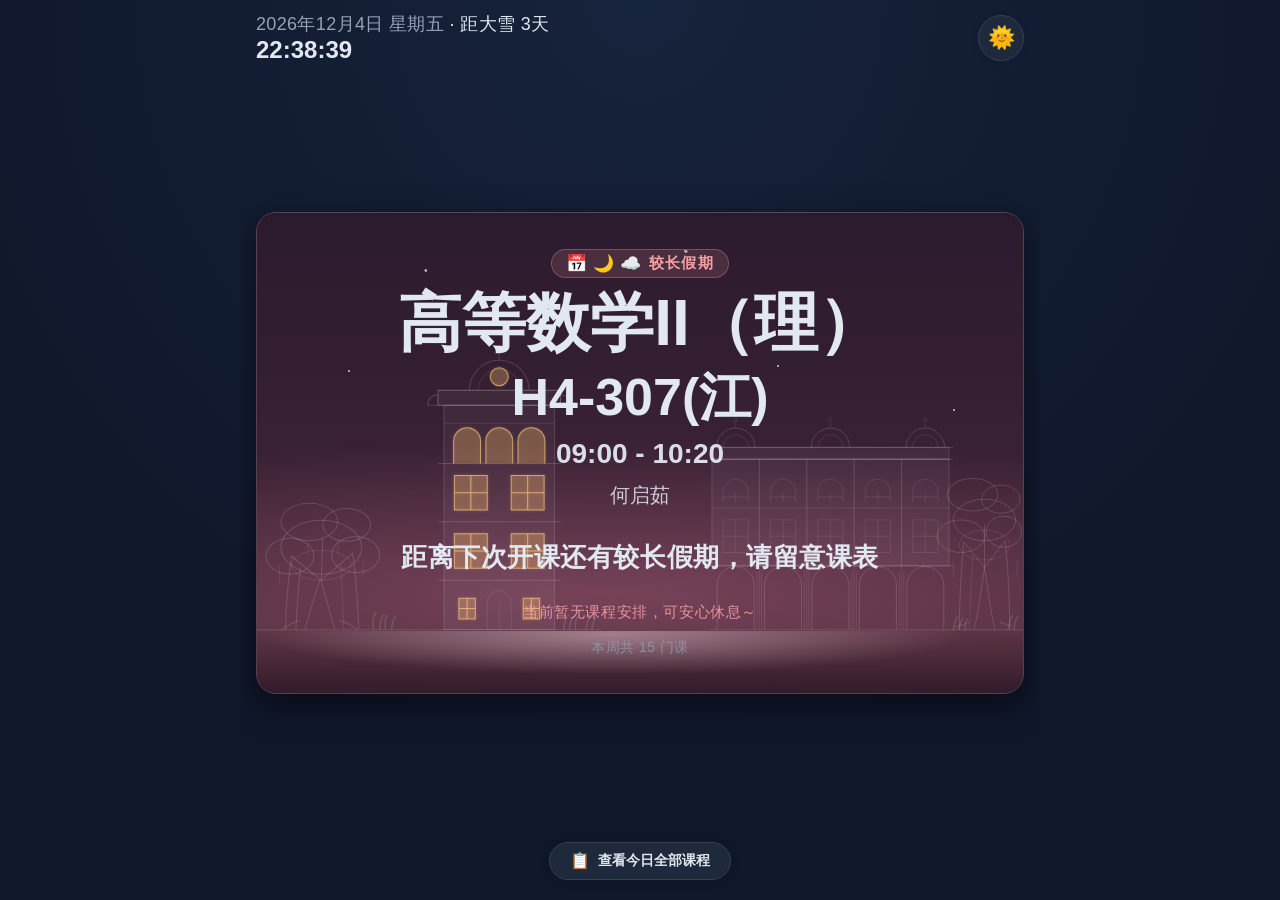
<file: index.html>
<!DOCTYPE html>
<html lang="zh-CN" data-theme="light">
<head>
  <meta charset="UTF-8">
  <meta name="viewport" content="width=device-width, initial-scale=1.0, viewport-fit=cover">
  <meta name="theme-color" content="#f5f7fa">
  <title>课表大屏</title>
  <link rel="stylesheet" href="css/style.css">
</head>
<body>
  <div class="page">
    <!-- 顶部信息栏：日期 + 中文星期 + 实时时钟，右上角主题切换按钮 -->
    <header class="topbar">
      <div class="topbar-info">
        <!-- 日期 + 中文星期，后面接着当日（或最近一个）节假日 / 24 节气文字 -->
        <div class="date-text"><span id="dateText">--</span><span class="festival-text" id="festivalText"></span></div>
        <div class="clock" id="clock">00:00:00</div>
      </div>
      <button class="theme-toggle" id="themeToggle" type="button" aria-label="切换日间/夜间主题">🌙</button>
    </header>

    <!-- 主体：最近一节课卡片 -->
    <main class="stage">
      <section class="course-card" id="courseCard">
        <!-- 底层装饰：抽象校园「教学楼 + 植被」线条插画（纯矢量内联 SVG，不含任何图片或外部资源）。
             只在「待上课」状态显示，压在卡片最底层，定位与配色由 css/style.css 的 .card-deco 控制 -->
        <!-- preserveAspectRatio 用 slice（铺满）而不是 meet（完整装下）：
             窄屏手机上卡片变窄变长，若用 meet 插画会被宽度锁死、缩成很小一条；
             slice 让插画始终按装饰带高度铺满、右下对齐，超出部分裁掉左侧天空 -->
        <svg class="card-deco card-deco-pending" viewBox="0 0 960 270" preserveAspectRatio="xMaxYMax slice" aria-hidden="true" focusable="false">
          <!-- 地平线 与 左侧路面/草坪分界线 -->
          <path class="dc-soft" d="M24 258H944M64 230H372"/>

          <!-- 左：两层矮楼（楼体轮廓 + 挑檐线 + 两排窗格 + 分层竖线） -->
          <rect class="dc-body" x="300" y="168" width="288" height="90"/>
          <path class="dc-line" d="M292 161H596"/>
          <!-- 两排窗格：夜里只留零星几扇亮着的教室，分「较亮 / 微亮 / 关闭」三档
               （挂 dc-lit 的较亮、挂 dc-lit-dim 的微亮、仍用 dc-soft 的整夜关闭；
                白天这三档线型完全一样，看不出区别） -->
          <path class="dc-lit" d="M312 176h30v20h-30z M356 176h30v20h-30z M444 212h30v20h-30z"/>
          <path class="dc-lit-dim" d="M488 212h30v20h-30z"/>
          <path class="dc-soft" d="M400 176h30v20h-30z M444 176h30v20h-30z M488 176h30v20h-30z M532 176h30v20h-30z M312 212h30v20h-30z M356 212h30v20h-30z M400 212h30v20h-30z M532 212h30v20h-30z"/>
          <!-- 开间分隔竖线：是楼体结构线，不点亮 -->
          <path class="dc-soft" d="M572 168V258"/>

          <!-- 右：主楼（左塔楼高、右体块矮的阶梯轮廓 + 三层窗格 + 门厅） -->
          <rect class="dc-body" x="596" y="96" width="104" height="162"/>
          <rect class="dc-body" x="700" y="130" width="168" height="128"/>
          <path class="dc-line" d="M588 88H708M694 123H874"/>
          <!-- 主楼三层窗格（15 扇）同样只留零星几扇亮着，三档零散分布 -->
          <path class="dc-lit" d="M608 108h32v20h-32z M660 188h32v20h-32z M762 180h34v20h-34z"/>
          <path class="dc-lit-dim" d="M712 142h34v20h-34z M812 218h34v20h-34z"/>
          <path class="dc-soft" d="M660 108h32v20h-32z M608 148h32v20h-32z M660 148h32v20h-32z M608 188h32v20h-32z M762 142h34v20h-34z M812 142h34v20h-34z M712 180h34v20h-34z M812 180h34v20h-34z M712 218h34v20h-34z M762 218h34v20h-34z"/>
          <!-- 门厅：内凹的入口两侧竖线 + 门洞 + 门楣小窗 -->
          <path class="dc-line" d="M612 204V258M684 204V258"/>
          <path class="dc-soft" d="M612 204h72v54h-72z M632 222h32v36h-32z M636 210h24v7h-24z"/>

          <!-- 右翼矮楼（单列三扇小窗，夜里只有中间那扇亮着） -->
          <rect class="dc-body" x="868" y="160" width="62" height="98"/>
          <path class="dc-line" d="M862 153H936"/>
          <path class="dc-lit" d="M888 200h22v16h-22z"/>
          <path class="dc-soft" d="M888 170h22v16h-22z M888 228h22v16h-22z"/>

          <!-- 植被：左侧小树（树冠 + 树干）、主楼窗台一丛小绿植、底部一排低矮草丛 -->
          <path class="dc-line" d="M268 258V236"/>
          <circle class="dc-line" cx="268" cy="216" r="20"/>
          <path class="dc-veg" d="M840 258q2-12 7-16M848 258q1-11 6-14M856 258q-1-10 3-13"/>
          <path class="dc-veg" d="M878 258q-2-11 2-14M886 258q0-10 4-12M894 258q-3-9 1-13M902 258q1-10 5-12M910 258q-2-9 2-13M918 258q0-9 3-11"/>
        </svg>
        <!-- 底层装饰：抽象校园「长排教学楼立面」线条插画（纯矢量内联 SVG，不含任何图片或外部资源）。
             只在「上课中」状态显示，压在卡片最底层，配色由 css/style.css 的 .card-deco 一套变量控制。
             尺寸沿用 .card-deco 的 height:38% + width:100%，preserveAspectRatio 用 slice（铺满）：
             卡片越窄两侧被裁掉越多，中间「入口 + 两侧窗带」那一段始终保留 ——
             所以手机上看到的是一条横贯卡片、两端伸出卡外的长楼，而不是缩成小小一条 -->
        <svg class="card-deco card-deco-ongoing" viewBox="0 0 960 190" preserveAspectRatio="xMidYMax slice" aria-hidden="true" focusable="false">
          <!-- 远景：两端各一段更矮的附属楼（只有极淡块面、不描边，压在主楼后面） -->
          <rect class="dc-ghost" x="8" y="110" width="70" height="48"/>
          <rect class="dc-ghost" x="882" y="104" width="70" height="54"/>

          <!-- 地面线 -->
          <path class="dc-soft" d="M18 158H942"/>

          <!-- 主楼三段：左翼 / 中段略高 / 右翼（浅块面 + 轮廓线），楼体高度约占卡片宽度的 14% -->
          <rect class="dc-body" x="68" y="42" width="244" height="116"/>
          <rect class="dc-body" x="312" y="26" width="336" height="132"/>
          <rect class="dc-body" x="648" y="42" width="244" height="116"/>

          <!-- 挑檐线：三段各一条，比楼体略宽出一小截 -->
          <path class="dc-line" d="M60 42H320M304 26H656M640 42H900"/>

          <!-- 两端翼楼外端的坡屋面 -->
          <path class="dc-line" d="M68 42L86 26H162L180 42M780 42L798 26H874L892 42"/>

          <!-- 左翼窗格：4 层 × 5 扇。夜里只留零星几扇亮着，分「较亮 / 微亮 / 关闭」三档 -->
          <path class="dc-lit" d="M128 76h30v22h-30z M174 76h30v22h-30z M82 128h30v22h-30z"/>
          <path class="dc-lit-dim" d="M220 50h30v22h-30z M220 76h30v22h-30z M266 102h30v22h-30z"/>
          <path class="dc-soft" d="M82 50h30v22h-30z M128 50h30v22h-30z M174 50h30v22h-30z M266 50h30v22h-30z M82 76h30v22h-30z M266 76h30v22h-30z M82 102h30v22h-30z M128 102h30v22h-30z M174 102h30v22h-30z M220 102h30v22h-30z M128 128h30v22h-30z M174 128h30v22h-30z M220 128h30v22h-30z M266 128h30v22h-30z"/>

          <!-- 右翼窗格：4 层 × 5 扇（与左翼镜像，同样只留零星几扇亮着） -->
          <path class="dc-lit" d="M754 50h30v22h-30z M708 102h30v22h-30z M800 128h30v22h-30z"/>
          <path class="dc-lit-dim" d="M846 76h30v22h-30z M662 102h30v22h-30z M754 128h30v22h-30z"/>
          <path class="dc-soft" d="M662 50h30v22h-30z M708 50h30v22h-30z M800 50h30v22h-30z M846 50h30v22h-30z M662 76h30v22h-30z M708 76h30v22h-30z M754 76h30v22h-30z M800 76h30v22h-30z M754 102h30v22h-30z M800 102h30v22h-30z M846 102h30v22h-30z M662 128h30v22h-30z M708 128h30v22h-30z M846 128h30v22h-30z"/>

          <!-- 中段窗格：入口两侧各一条宽窗带，4 层 × 2 扇（同样只留零星几扇亮着） -->
          <path class="dc-lit" d="M322 94h40v26h-40z M540 34h40v26h-40z M598 64h40v26h-40z"/>
          <path class="dc-lit-dim" d="M380 124h40v26h-40z M540 94h40v26h-40z"/>
          <path class="dc-soft" d="M322 34h40v26h-40z M380 34h40v26h-40z M322 64h40v26h-40z M380 64h40v26h-40z M540 64h40v26h-40z M598 34h40v26h-40z M380 94h40v26h-40z M598 94h40v26h-40z M322 124h40v26h-40z M540 124h40v26h-40z M598 124h40v26h-40z"/>

          <!-- 入口门厅：挑出的雨棚 + 两侧立柱 + 玻璃门（含竖梃）+ 门前台阶 -->
          <path class="dc-line" d="M424 96H536M428 106H532M440 106V158M520 106V158"/>
          <path class="dc-soft" d="M452 112h56v46h-56z M466 112V158M480 112V158M494 112V158 M444 152H516"/>

          <!-- 植被：左侧细树（树干 + 树冠）、右侧小灌木、底部一整排草丛 -->
          <path class="dc-line" d="M44 158V124"/>
          <ellipse class="dc-line" cx="44" cy="104" rx="13" ry="24"/>
          <path class="dc-veg" d="M916 158q-2-14 3-19M922 158q1-13 6-17M910 158q-3-12 0-17"/>
          <path class="dc-veg" d="M24 158q2-16 7-21M32 158q1-15 6-19M40 158q-1-14 3-18 M100 158q2-16 7-21M108 158q1-15 6-19M116 158q-1-14 3-18 M176 158q2-16 7-21M184 158q1-15 6-19M192 158q-1-14 3-18 M252 158q2-16 7-21M260 158q1-15 6-19M268 158q-1-14 3-18 M328 158q2-16 7-21M336 158q1-15 6-19M344 158q-1-14 3-18 M404 158q2-16 7-21M412 158q1-15 6-19M420 158q-1-14 3-18 M480 158q2-16 7-21M488 158q1-15 6-19M496 158q-1-14 3-18 M556 158q2-16 7-21M564 158q1-15 6-19M572 158q-1-14 3-18 M632 158q2-16 7-21M640 158q1-15 6-19M648 158q-1-14 3-18 M708 158q2-16 7-21M716 158q1-15 6-19M724 158q-1-14 3-18 M784 158q2-16 7-21M792 158q1-15 6-19M800 158q-1-14 3-18 M860 158q2-16 7-21M868 158q1-15 6-19M876 158q-1-14 3-18 M924 158q2-16 7-21M932 158q1-15 6-19M940 158q-1-14 3-18"/>
        </svg>
        <!-- 底层装饰：开平碉楼 + 岭南榕树的侨乡水岸剪影（纯矢量内联 SVG，不含任何图片或外部资源）。
             只在「较长假期」状态显示，压在卡片最底层；宽度按卡片宽度取比例、高度由 CSS 的
             aspect-ratio 锁死成 viewBox 比例，所以手机 / 电脑都是等比缩放、绝不变形。
             底边停在水面饰带的上沿，碉楼与榕树正好立在地平线上；
             线条与植被的配色由 css/style.css 的 .is-holiday .card-deco 一套变量控制 -->
        <!-- 造型要点（一眼认出是开平碉楼）：又高又瘦的平直楼体（近 1:2）、多道层间挑檐、
             密排的窗格、顶层柱廊式券廊、屋顶两端「燕子窝」角堡 + 中央山花圆窗 -->
        <svg class="card-deco card-deco-holiday-left" viewBox="0 0 461 420" preserveAspectRatio="xMidYMax meet" aria-hidden="true" focusable="false">
          <!-- 地面线：与卡片底部那层水面饰带的上沿重合 -->
          <path class="dc-soft" d="M0 418H461"/>

          <!-- 左侧：岭南大榕树（特征都点出来）——矮壮带板根的树干、一排垂到地面的气根、
               宽而低的散冠，远看就是一棵压着水岸的老榕 -->
          <path class="dc-line" d="M64 418C70 396 77 374 84 352M104 418C98 396 91 374 86 352"/>
          <path class="dc-line" d="M58 406C48 409 40 413 34 418M110 406C120 409 128 413 134 418"/>
          <path class="dc-line" d="M86 352L46 320M86 352L128 316M86 352L88 296"/>
          <!-- 气根：榕树最标志性的特征，从枝干垂到地面，像挂了一排帘子 -->
          <path class="dc-line" d="M46 320C42 350 39 384 38 418M128 316C132 348 135 382 136 418M58 336C55 364 53 392 52 418"/>
          <path class="dc-soft" d="M112 330C114 360 115 390 116 418M30 332V356M68 300V320M108 300V318M142 324V346"/>
          <ellipse class="dc-line" cx="86" cy="308" rx="54" ry="36"/>
          <ellipse class="dc-line" cx="44" cy="320" rx="32" ry="24"/>
          <ellipse class="dc-line" cx="132" cy="318" rx="32" ry="24"/>
          <ellipse class="dc-line" cx="70" cy="274" rx="38" ry="25"/>
          <ellipse class="dc-line" cx="120" cy="278" rx="32" ry="22"/>
          <ellipse class="dc-soft" cx="86" cy="332" rx="40" ry="20"/>
          <!-- 树下一丛灌木与草丛 -->
          <path class="dc-veg" d="M156 418q-3-17 3-22M164 418q1-16 6-20M172 418q-2-14 2-19M180 418q1-13 5-17"/>

          <!-- 碉楼主体：开平碉楼的命门是「又高又瘦、立面平直」——
               楼体 148 宽 × 300 高，接近 1:2 的瘦高比例，一眼就不是普通教学楼 -->
          <rect class="dc-body" x="250" y="118" width="148" height="300"/>
          <!-- 三道层间挑檐线（两端各挑出 8），把楼体切成四段 -->
          <path class="dc-line" d="M242 196H406M242 274H406M242 352H406"/>

          <!-- 顶层：柱廊式券廊（碉楼最标志性的部分），三开间半圆券。
               这三孔券挂 dc-lit：白天只是普通窗线，夜里整层点亮 -->
          <path class="dc-lit" d="M263 196V166A18 18 0 0 1 299 166V196M306 196V166A18 18 0 0 1 342 166V196M349 196V166A18 18 0 0 1 385 166V196"/>
          <!-- 券廊的额枋线 + 中间两根券脚 -->
          <path class="dc-soft" d="M250 142H398M302 196V166M345 196V166"/>

          <!-- 三、四层：每层两扇窗，每扇带竖梃 + 横档（窗格多层次重复，是碉楼的第二特征） -->
          <path class="dc-lit" d="M264 212h44v46h-44z M286 212V258 M264 235H308 M340 212h44v46h-44z M362 212V258 M340 235H384"/>
          <path class="dc-lit" d="M264 290h44v46h-44z M286 290V336 M264 313H308 M340 290h44v46h-44z M362 290V336 M340 313H384"/>

          <!-- 底层：中间厚重的拱门洞（沿用细节线，不点亮） + 两侧小窗（dc-lit，夜间亮灯） -->
          <path class="dc-soft" d="M308 418V382A16 16 0 0 1 340 382V418M324 382V418"/>
          <path class="dc-lit" d="M270 376h22v28h-22z M281 376V404 M270 390H292 M356 376h22v28h-22z M367 376V404 M356 390H378"/>

          <!-- 屋顶：挑檐线 + 女儿墙 + 两端「燕子窝」角堡（碉楼独有的出挑小角楼） -->
          <rect class="dc-body" x="242" y="98" width="164" height="20"/>
          <path class="dc-line" d="M242 98H406M228 118H420"/>
          <path class="dc-line" d="M242 118V104A14 14 0 0 0 228 118M406 118V104A14 14 0 0 1 420 118"/>

          <!-- 女儿墙中央的山花（半圆拱）+ 拱下圆窗（dc-lit，夜里是碉楼最高的一盏灯）+ 顶尖 -->
          <path class="dc-line" d="M284 98A40 40 0 0 1 364 98"/>
          <path class="dc-soft" d="M296 98A28 28 0 0 1 352 98"/>
          <circle class="dc-lit" cx="324" cy="80" r="12"/>
          <path class="dc-line" d="M324 58V44"/>
          <circle class="dc-line" cx="324" cy="41" r="3"/>

          <!-- 碉楼右侧的一丛草丛 -->
          <path class="dc-veg" d="M410 418q2-16 7-20M418 418q1-15 6-18M426 418q-1-14 3-17M440 418q2-13 6-17M448 418q1-12 5-15"/>
        </svg>
        <!-- 底层装饰：江门骑楼 + 岭南大榕树的水岸剪影（纯矢量内联 SVG）。
             与左幅同一套定位与配色规则，贴在卡片右下角；底边同样停在水面饰带的上沿。
             造型要点（一眼认出是江门骑楼）：地面层是通透的连续券柱廊（骑楼的灵魂）、
             上面两层窗带（下排方窗 + 上排拱窗）、竖向壁柱分间、屋顶女儿墙压三朵弧形山花 -->
        <svg class="card-deco card-deco-holiday-right" viewBox="0 0 424 320" preserveAspectRatio="xMidYMax meet" aria-hidden="true" focusable="false">
          <!-- 地面线 -->
          <path class="dc-soft" d="M0 318H424"/>

          <!-- 先画右侧的大榕树（左下几团树冠会被骑楼挡住，形成前后层次）：
               矮壮带板根的树干 + 一排垂到地面的气根 + 六团错落重叠的宽散冠 -->
          <path class="dc-line" d="M358 318C364 292 368 262 372 234M386 318C380 292 376 262 372 234"/>
          <path class="dc-line" d="M352 308C344 311 338 313 332 315M392 308C400 311 406 312 410 314"/>
          <path class="dc-line" d="M372 234L344 200M372 234L400 198M372 234V176"/>
          <path class="dc-line" d="M344 200C340 240 338 280 338 318M400 198C404 238 406 278 406 318"/>
          <path class="dc-soft" d="M356 216C354 252 352 286 352 318M330 226V248M416 224V246"/>
          <ellipse class="dc-line" cx="372" cy="170" rx="42" ry="28"/>
          <ellipse class="dc-line" cx="340" cy="192" rx="32" ry="22"/>
          <ellipse class="dc-line" cx="398" cy="186" rx="24" ry="21"/>
          <ellipse class="dc-line" cx="356" cy="136" rx="34" ry="22"/>
          <ellipse class="dc-line" cx="394" cy="142" rx="26" ry="19"/>
          <ellipse class="dc-soft" cx="372" cy="204" rx="34" ry="20"/>

          <!-- 骑楼主体：地面层留空做券柱廊（不画墙），上面两层才是楼体 -->
          <rect class="dc-body" x="4" y="88" width="320" height="144"/>
          <!-- 檐口线 与 层间腰线（腰线同时是券廊的天花板） -->
          <path class="dc-line" d="M-2 88H330M-2 232H330"/>
          <path class="dc-soft" d="M4 154H324"/>

          <!-- 地面层：连续五连券（半圆券 + 粗券脚柱），每孔券顶再点一颗券心石 -->
          <path class="dc-line" d="M11 318V258A25 25 0 0 1 61 258V318M75 318V258A25 25 0 0 1 125 258V318M139 318V258A25 25 0 0 1 189 258V318M203 318V258A25 25 0 0 1 253 258V318M267 318V258A25 25 0 0 1 317 258V318"/>
          <path class="dc-soft" d="M68 318V232M132 318V232M196 318V232M260 318V232"/>
          <path class="dc-soft" d="M65 318V240M71 318V240M129 318V240M135 318V240M193 318V240M199 318V240M257 318V240M263 318V240"/>
          <path class="dc-soft" d="M33 227V235M97 227V235M161 227V235M225 227V235M289 227V235"/>

          <!-- 二层：五扇方窗（与下面五孔券一一对齐，带竖梃与横档） -->
          <path class="dc-soft" d="M19 170h34v44h-34z M36 170V214 M19 192H53 M83 170h34v44h-34z M100 170V214 M83 192H117 M147 170h34v44h-34z M164 170V214 M147 192H181 M211 170h34v44h-34z M228 170V214 M211 192H245 M275 170h34v44h-34z M292 170V214 M275 192H309"/>

          <!-- 三层：五扇拱窗（拱顶呼应底层的券，是骑楼中西合璧的味道） -->
          <path class="dc-soft" d="M19 146V132A17 17 0 0 1 53 132V146 M36 132V146 M19 139H53 M83 146V132A17 17 0 0 1 117 132V146 M100 132V146 M83 139H117 M147 146V132A17 17 0 0 1 181 132V146 M164 132V146 M147 139H181 M211 146V132A17 17 0 0 1 245 132V146 M228 132V146 M211 139H245 M275 146V132A17 17 0 0 1 309 132V146 M292 132V146 M275 139H309"/>

          <!-- 立面上的竖向壁柱：把开间分开，撑住上下两层窗带 -->
          <path class="dc-line" d="M68 88V232M132 88V232M196 88V232M260 88V232"/>

          <!-- 屋顶：女儿墙 + 三朵弧形山花，每朵山花顶上再立一颗小尖顶 -->
          <rect class="dc-body" x="4" y="72" width="320" height="16"/>
          <path class="dc-line" d="M-2 72H330"/>
          <path class="dc-line" d="M10 72A26 26 0 0 1 62 72M138 72A26 26 0 0 1 190 72M266 72A26 26 0 0 1 318 72"/>
          <path class="dc-soft" d="M19 72A17 17 0 0 1 53 72M147 72A17 17 0 0 1 181 72M275 72A17 17 0 0 1 309 72"/>
          <!-- 山花顶尖：一段小竖杆 + 顶上一颗小圆球 -->
          <path class="dc-soft" d="M36 46V38M164 46V38M292 46V38"/>
          <circle class="dc-soft" cx="36" cy="35" r="2.5"/>
          <circle class="dc-soft" cx="164" cy="35" r="2.5"/>
          <circle class="dc-soft" cx="292" cy="35" r="2.5"/>

          <!-- 植被：榕树根部与骑楼之间的两丛草丛 -->
          <path class="dc-veg" d="M330 318q2-13 6-17M338 318q1-12 5-15M346 318q-1-11 3-14"/>
          <path class="dc-veg" d="M404 318q2-15 6-19M412 318q1-14 5-17"/>
        </svg>
        <div class="card-content" id="cardContent">
          <!-- 小标题：图标 + 状态文案，随「待上课 / 上课中 / 较长假期」切换 -->
          <span class="status-badge">
            <span class="status-icons" id="statusIcons">⏰ 📖</span>
            <span class="status-text" id="statusText">即将开课</span>
          </span>
          <h1 class="course-name" id="courseName">--</h1>
          <div class="classroom" id="classroom">--</div>
          <div class="course-time" id="courseTime">--:-- - --:--</div>
          <div class="teacher" id="teacher">--</div>
          <div class="countdown">
            <div class="countdown-hint" id="countdownHint">距离上课还有</div>
            <div class="countdown-main" id="countdownMain">
              <span class="countdown-num" id="countdownNum">--</span>
              <span class="countdown-unit">分钟</span>
            </div>
            <!-- 间隔超过 48 小时时替代分钟倒计时展示 -->
            <div class="holiday-tip" id="holidayTip" hidden>距离下次开课还有较长假期，请留意课表</div>
          </div>
          <div class="progress" id="progress" role="progressbar" aria-label="课程进度">
            <div class="progress-fill" id="progressFill"></div>
          </div>
          <!-- 底部提示小字：随状态切换 -->
          <div class="card-foot" id="cardFoot">做好准备，不要迟到</div>
          <!-- 本周课程数提示：由 main.js 按「本周课表 + 本地覆盖层」统计 -->
          <div class="week-stat" id="weekStat" hidden></div>
        </div>
        <div class="empty-tip" id="emptyTip" hidden>暂无课程数据</div>
      </section>
    </main>

    <!-- 「查看今日全部课程」：点击展开 / 收起今日课程抽屉（默认收起，不影响上方主卡片） -->
    <button class="today-toggle" id="todayToggle" type="button"
            aria-expanded="false" aria-controls="todaySheet">
      <span class="today-toggle-icon" id="todayToggleIcon" aria-hidden="true">📋</span>
      <span id="todayToggleText">查看今日全部课程</span>
    </button>
  </div>

  <!-- 今日全部课程抽屉：默认收起（不带 is-open），由 js/today.js 控制展开 / 收起。
       浮在整页之上，不改动上方大屏主卡片的任何布局与逻辑 -->
  <div class="today-mask" id="todayMask"></div>
  <aside class="today-sheet" id="todaySheet" role="dialog" aria-modal="true" aria-label="今日全部课程">
    <header class="today-sheet-head">
      <h2 class="today-title">今日全部课程</h2>
      <!-- 刷新课表：重新拉取已发布的课表数据，并顺带更新课表服务状态指示灯 -->
      <button class="today-refresh" id="todayRefresh" type="button">
        <span class="today-refresh-icon" id="todayRefreshIcon" aria-hidden="true">⟳</span>
        <span id="todayRefreshText">刷新课表</span>
      </button>
    </header>

    <!-- 课表服务状态指示灯：与「手动调课」面板里那组同步更新（由 override.js 一次请求统一渲染），
         放在标题栏正下方、滚动区域之外，保证始终可见 -->
    <div class="override-service today-service" id="todayService">
      <span class="service-dot" id="todayServiceDot" aria-hidden="true"></span>
      <div class="service-info">
        <span class="service-main" id="todayServiceText">正在检查课表服务状态…</span>
        <span class="service-time" id="todayServiceTime"></span>
      </div>
    </div>

    <div class="today-body" id="todayBody"></div>
  </aside>

  <!-- 手动调课面板：隐藏入口，长按顶部日期区域 700ms 打开 -->
  <div class="override-mask" id="overrideMask" hidden>
    <div class="override-sheet" role="dialog" aria-modal="true" aria-label="手动调课">
      <header class="override-head">
        <h2 class="override-title">手动调课</h2>
        <button class="override-btn override-btn-ghost" id="overrideClose" type="button">关闭</button>
      </header>

      <!-- 课表服务状态指示灯：由 override.js 读取 data/fetch-status.json 渲染
           绿灯 = 最近一次抓取成功，红灯 = 最近一次抓取失败，灰灯 = 读不到状态文件 -->
      <div class="override-service" id="serviceStatus">
        <span class="service-dot" id="serviceDot" aria-hidden="true"></span>
        <div class="service-info">
          <span class="service-main" id="serviceText">正在检查课表服务状态…</span>
          <span class="service-time" id="serviceTime"></span>
        </div>
      </div>

      <div class="override-body">
        <!-- 新增 / 编辑表单 -->
        <section class="override-section">
          <h3 class="override-subtitle" id="overrideFormTitle">新增临时课程</h3>
          <form class="override-form" id="overrideForm" novalidate>
            <!-- 课程名称 / 教室 / 老师：输入框照旧可自由输入，右侧「选择」按钮展开课表里
                 出现过的全部取值，点一下就填进输入框，省去打字的功夫。
                 可选清单由 override.js 的 renderOptions() 填充（取自正方课表 + 本地新增课程） -->
            <div class="override-field">
              <label for="ovName">课程名称 *</label>
              <div class="override-combo">
                <input type="text" id="ovName" placeholder="如：高等数学">
                <button class="override-pick" id="ovNamePick" type="button"
                        aria-expanded="false" aria-controls="ovNameOptions">选择 ▾</button>
              </div>
              <ul class="override-options" id="ovNameOptions" hidden></ul>
            </div>
            <label class="override-field">
              <span>星期 *</span>
              <select id="ovWeekday">
                <option value="1">周一</option>
                <option value="2">周二</option>
                <option value="3">周三</option>
                <option value="4">周四</option>
                <option value="5">周五</option>
                <option value="6">周六</option>
                <option value="7">周日</option>
              </select>
            </label>
            <div class="override-row">
              <label class="override-field">
                <span>开始时间 *</span>
                <input type="time" id="ovStart">
              </label>
              <label class="override-field">
                <span>结束时间 *</span>
                <input type="time" id="ovEnd">
              </label>
            </div>
            <div class="override-field">
              <label for="ovClassroom">教室 *</label>
              <div class="override-combo">
                <input type="text" id="ovClassroom" placeholder="如：实训楼203">
                <button class="override-pick" id="ovClassroomPick" type="button"
                        aria-expanded="false" aria-controls="ovClassroomOptions">选择 ▾</button>
              </div>
              <ul class="override-options" id="ovClassroomOptions" hidden></ul>
            </div>
            <div class="override-field">
              <label for="ovTeacher">老师</label>
              <div class="override-combo">
                <input type="text" id="ovTeacher" placeholder="选填">
                <button class="override-pick" id="ovTeacherPick" type="button"
                        aria-expanded="false" aria-controls="ovTeacherOptions">选择 ▾</button>
              </div>
              <ul class="override-options" id="ovTeacherOptions" hidden></ul>
            </div>
            <p class="override-error" id="overrideError" hidden></p>
            <div class="override-actions">
              <button type="submit" class="override-btn override-btn-primary" id="ovSubmit">新增课程</button>
              <button type="button" class="override-btn override-btn-ghost" id="ovReset">重置表单</button>
            </div>
          </form>
        </section>

        <!-- 课程列表：正方课表 + 本地新增 -->
        <section class="override-section">
          <h3 class="override-subtitle">课程列表（含正方课表）</h3>
          <ul class="override-list" id="overrideList"></ul>
        </section>
      </div>

      <footer class="override-foot">
        <span class="override-hint" id="overrideStatus">所有修改仅保存在本机浏览器</span>
        <button class="override-btn override-btn-danger" id="overrideClear" type="button">清除全部手动修改</button>
      </footer>
    </div>
  </div>

  <!-- override.js 必须先加载，main.js 依赖 window.TimetableOverride -->
  <script src="js/override.js"></script>
  <script src="js/main.js"></script>
  <!-- 今日全部课程抽屉：只读取 main.js 暴露的 window.TimetableMain，不改变主卡片逻辑 -->
  <script src="js/today.js"></script>
</body>
</html>
</file>
<file: css/style.css>
/* ============================================================
   课表大屏展示系统 - 全局样式
   极简赛博科技（柔和版）：卡片圆角 20px、极淡径向渐变背景、细边框
   日间 / 夜间主题通过 :root 与 html[data-theme="dark"] 上的 CSS 变量切换
   ============================================================ */

/* ---------- 主题变量：日间（默认） ---------- */
:root {
  --page-bg-center: #ffffff;   /* 背景径向渐变中心色 */
  --page-bg-edge: #f5f7fa;     /* 背景径向渐变边缘色（极浅灰蓝） */

  --card-bg: #ffffff;          /* 普通卡片背景 */
  --card-border: #e2e8f0;      /* 卡片细边框 */
  --card-shadow: 0 10px 32px rgba(37, 99, 235, .10);

  --text-main: #0f172a;
  --text-sub: #64748b;

  --accent-blue: #2563eb;      /* 待上课：科技蓝 */
  --accent-green: #10b981;     /* 上课中：科技绿 */

  /* 课程卡片三态配色：极淡渐变底 + 细边框 + 状态主色
     由 .is-* 类注入到 --card-accent 系列变量，供小标题 / 图标 / 进度条复用 */
  --stat-pending-bg1: #f7faff;                       /* 待上课：极淡蓝渐变起点 */
  --stat-pending-bg2: #e9f2ff;                       /* 待上课：极淡蓝渐变终点 */
  --stat-pending-accent: #2563eb;                    /* 待上课：主色 */
  --stat-pending-line: rgba(37, 99, 235, .26);       /* 待上课：细边框 */
  --stat-pending-soft: rgba(37, 99, 235, .09);       /* 待上课：主色淡底 */

  --stat-ongoing-bg1: #f6fdfa;                       /* 上课中：极淡绿渐变起点 */
  --stat-ongoing-bg2: #e7f9f1;
  --stat-ongoing-accent: #0d9f6e;
  --stat-ongoing-line: rgba(16, 185, 129, .28);
  --stat-ongoing-soft: rgba(16, 185, 129, .09);

  --stat-holiday-accent: #dd5257;
  --stat-holiday-line: rgba(221, 82, 87, .26);
  --stat-holiday-soft: rgba(221, 82, 87, .09);

  /* 长假期卡片底层装饰（江门侨乡「碉楼 + 骑楼 + 古树」剪影，见 index.html 的 .card-deco-holiday-*）：
     与其它两张插画共用同一套 dc-* 线型，这里只提供颜色。
     配色跟着长假期卡片的淡红主色走：线条带一点暖紫红，植被偏橄榄绿，
     整体只比卡片底色略深一点点，保证「非常淡、非常轻」 */
  --deco-holiday-line: rgba(196, 140, 152, .30);
  --deco-holiday-detail: rgba(196, 140, 152, .17);
  --deco-holiday-fill: rgba(214, 164, 172, .08);
  --deco-holiday-veg: rgba(140, 168, 132, .30);

  /* 长假期卡片的「天空 + 水面」配色。
     白天：淡粉天空 + 淡云 + 粉橘霞光 + 轻微水光底色（不放太阳）。
     整套色相刻意锁在长假期卡片原有的「红 / 粉」家属里（不与 --stat-holiday-accent 的红色割裂），
     只是比底色略深一点点，靠明度差拉开层次，不用冷蓝。
     夜景在 html[data-theme="dark"] 里整体覆盖（见下方）。
     全部以多层 background-image 渐变画在卡片上，不引入任何图片或外部资源 */
  --holiday-sky-1: #f6d8e0;                     /* 天空顶部：淡玫瑰粉 */
  --holiday-sky-2: #fdeef1;                     /* 天空中部：向暖白过渡 */
  --holiday-sky-3: #fceee7;                     /* 天空近地平线：淡橘暖白 */
  --holiday-glow: rgba(250, 176, 158, .46);     /* 地平线附近的粉橘霞光 */
  --holiday-cloud: rgba(255, 250, 250, .88);    /* 淡云（带一点点暖） */
  --holiday-horizon: rgba(198, 150, 162, .42);  /* 地平线（水天分界）细线 */
  --holiday-water-1: rgba(240, 198, 208, .66);  /* 水面顶部：淡粉 */
  --holiday-water-2: rgba(250, 226, 230, .85);  /* 水面底部 */
  --holiday-reflect: rgba(255, 226, 198, .46);  /* 水面上的一抹横向暖光倒影 */
  /* 水面饰带的高度：同时是两侧楼体 / 古树的落地基准线（它们的底边停在这条线上） */
  --holiday-water-h: 13%;

  /* 待上课卡片底层装饰（内联 SVG 线条教学楼 + 植被，见 index.html 的 .card-deco）：
     line   = 楼体轮廓 / 挑檐线
     detail = 窗格、门厅、地面线等细节线
     fill   = 楼体浅块面
     veg    = 植被（小树 / 窗台绿植 / 草丛）
     楼体上方那条「天空带」白天是极淡彩虹（颜色直接写在 .is-pending::after 里），
     夜间是星空 + 流星（取暗色主题里的 --deco-star / --deco-meteor） */
  --deco-pending-line: rgba(122, 152, 186, .30);
  --deco-pending-detail: rgba(122, 152, 186, .18);
  --deco-pending-fill: rgba(122, 152, 186, .07);
  --deco-pending-veg: rgba(104, 178, 142, .34);

  /* 上课中卡片底层装饰（内联 SVG「长排教学楼立面」，见 index.html 的 .card-deco-ongoing）：
     与待上课共用同一套 dc-* 线型，只把颜色换成偏向该卡片主色（科技绿）的一套，
     同样线条比块面更实，保证楼体轮廓看得清、块面与草丛不抢文字 */
  --deco-ongoing-line: rgba(94, 162, 132, .30);
  --deco-ongoing-detail: rgba(94, 162, 132, .17);
  --deco-ongoing-fill: rgba(94, 162, 132, .07);
  --deco-ongoing-veg: rgba(104, 186, 138, .38);

  --toggle-bg: #ffffff;
  --toggle-border: #e2e8f0;

  /* 表单控件（手动调课面板） */
  --field-bg: #f8fafc;
  --field-text: #0f172a;
  /* 下拉箭头（深色），URL 中的 # 需转义为 %23 */
  --select-arrow: url("data:image/svg+xml,%3Csvg xmlns='http://www.w3.org/2000/svg' viewBox='0 0 24 24' fill='none' stroke='%2364748b' stroke-width='2.5' stroke-linecap='round' stroke-linejoin='round'%3E%3Cpolyline points='6 9 12 15 18 9'/%3E%3C/svg%3E");
  /* 让浏览器用浅色渲染原生控件（下拉弹层、时间选择器） */
  color-scheme: light;
}

/* ---------- 主题变量：夜间 ---------- */
html[data-theme="dark"] {
  --page-bg-center: #16233c;
  --page-bg-edge: #0f172a;     /* 深蓝黑 */

  --card-bg: #1e293b;
  --card-border: #334155;
  --card-shadow: 0 10px 32px rgba(0, 0, 0, .5);

  --text-main: #e2e8f0;
  --text-sub: #94a3b8;

  /* 夜间小幅提高亮度，保证可读性 */
  --accent-blue: #3b82f6;
  --accent-green: #34d399;

  /* 课程卡片三态配色：夜间改用深色底 + 提亮的浅色主色，保证图标文字清晰可读 */
  --stat-pending-bg1: #182641;
  --stat-pending-bg2: #101b2e;
  --stat-pending-accent: #7cb2fb;
  --stat-pending-line: rgba(96, 165, 250, .34);
  --stat-pending-soft: rgba(96, 165, 250, .14);

  --stat-ongoing-bg1: #13291f;
  --stat-ongoing-bg2: #0d1c16;
  --stat-ongoing-accent: #4fd8a8;
  --stat-ongoing-line: rgba(52, 211, 153, .32);
  --stat-ongoing-soft: rgba(52, 211, 153, .14);

  --stat-holiday-accent: #f7a1a4;
  --stat-holiday-line: rgba(247, 161, 164, .30);
  --stat-holiday-soft: rgba(247, 161, 164, .14);

  /* 长假期卡片底层装饰：夜间线条 20%、细节 12%，整体比日间再低一档，暗底上不刺眼 */
  --deco-holiday-line: rgba(214, 192, 208, .20);
  --deco-holiday-detail: rgba(214, 192, 208, .12);
  --deco-holiday-fill: rgba(214, 192, 208, .06);
  --deco-holiday-veg: rgba(150, 190, 168, .22);

  /* 碉楼窗格「亮灯」：夜间把窗格描边换成暖黄、填一层半透明暖光并外发光，
     让碉楼像是住了人、亮了灯 —— 夜景里唯一的亮点（白天这些窗格仍是普通细节线） */
  --deco-holiday-lit: rgba(255, 208, 132, .66);
  --deco-holiday-lit-fill: rgba(255, 198, 112, .22);
  --deco-holiday-lit-glow: rgba(255, 182, 92, .48);

  /* 待上课 / 上课中卡片：夜间教学楼「亮灯」用的暖光变量。
     窗格本身只零星挂这几个类（大部分窗格夜间是完全关着的），并按两档给不同强度：
       lit      = 较亮（还有人上课的那几间）
       lit-dim  = 微亮（只在夜里留一盏小灯）
     数值都压得比较低 —— 亮窗只是楼体内部的微弱暖点，
     不能盖过楼体线条、更不能成为整幅插画的主体 */
  --deco-lit: rgba(255, 204, 138, .26);
  --deco-lit-fill: rgba(255, 196, 120, .04);
  --deco-lit-glow: rgba(255, 184, 100, .12);
  --deco-lit-dim: rgba(255, 204, 138, .12);
  --deco-lit-dim-fill: rgba(255, 196, 120, .02);
  --deco-lit-dim-glow: rgba(255, 184, 100, .05);

  /* 长假期卡片的夜景：暖紫红夜空 + 少量星点 + 玫紫残霞 + 底部倒影光晕（不放月亮）。
     与白天同样锁在「红 / 粉」色相里，暗版只是把明度压到深夜、饱和度略提，不用蓝。 */
  --holiday-sky-1: #2b1a2e;                     /* 夜空顶部：深紫黑（带红） */
  --holiday-sky-2: #3a2233;                     /* 夜空中部：暗红紫 */
  --holiday-sky-3: #4a2a3a;                     /* 夜空近地平线：暖紫 */
  --holiday-glow: rgba(196, 108, 140, .40);     /* 地平线附近的玫紫残霞 */
  --holiday-star: rgba(255, 240, 246, .60);     /* 星点：暖白 */
  --holiday-horizon: rgba(214, 160, 176, .28);
  --holiday-water-1: rgba(92, 52, 70, .74);
  --holiday-water-2: rgba(48, 26, 40, .92);
  --holiday-reflect: rgba(255, 226, 232, .42);  /* 水面中央的一抹夜色倒影 */

  /* 待上课卡片底层装饰：夜间整体再降一档，暗底上保持低对比、不刺眼 */
  --deco-pending-line: rgba(150, 178, 212, .24);
  --deco-pending-detail: rgba(150, 178, 212, .15);
  --deco-pending-fill: rgba(150, 178, 212, .06);
  --deco-pending-veg: rgba(120, 196, 158, .28);
  /* 夜间天空：星点 与 流星的亮头 */
  --deco-star: rgba(226, 236, 255, .55);
  --deco-meteor: rgba(214, 230, 255, .50);

  /* 上课中卡片底层装饰：夜间同样降一档，暗绿底上保持低对比 */
  --deco-ongoing-line: rgba(140, 200, 172, .24);
  --deco-ongoing-detail: rgba(140, 200, 172, .14);
  --deco-ongoing-fill: rgba(140, 200, 172, .06);
  --deco-ongoing-veg: rgba(120, 200, 158, .30);

  --toggle-bg: #1e293b;
  --toggle-border: #334155;

  /* 表单控件（手动调课面板） */
  --field-bg: #0f172a;
  --field-text: #e2e8f0;
  --select-arrow: url("data:image/svg+xml,%3Csvg xmlns='http://www.w3.org/2000/svg' viewBox='0 0 24 24' fill='none' stroke='%2394a3b8' stroke-width='2.5' stroke-linecap='round' stroke-linejoin='round'%3E%3Cpolyline points='6 9 12 15 18 9'/%3E%3C/svg%3E");
  /* 关键：声明深色配色，浏览器才会把原生下拉弹层也渲染成深色，
     否则弹层会是浅色底 + 继承来的浅色文字，选项几乎看不清 */
  color-scheme: dark;
}

/* ---------- 基础重置 ---------- */
* {
  margin: 0;
  padding: 0;
  box-sizing: border-box;
}

[hidden] {
  display: none !important;
}

html,
body {
  height: 100%;
}

body {
  font-family: -apple-system, BlinkMacSystemFont, "Segoe UI", "PingFang SC",
    "Microsoft YaHei", "Helvetica Neue", Arial, sans-serif;
  color: var(--text-main);
  background-color: var(--page-bg-edge);
  background-image: radial-gradient(circle at 50% 0%, var(--page-bg-center) 0%, var(--page-bg-edge) 70%);
  /* 注意：不要用 background-attachment: fixed，移动端会禁用部分合成优化并强制重绘整个渐变。
     页面本身不滚动（overflow: hidden），无需 fixed 也能铺满视口。 */
  /* 主题切换平滑过渡。
     ⚠ 这里【不要】给 color 加过渡 —— color 是继承属性，在 body 上挂一条 0.45 秒的
     颜色过渡，等于那 0.45 秒里整棵子树每一帧都被标成「继承色变了」并逐帧重绘。
     长假期卡片底下压着整片天空渐变（多层 background 渐变）、水面和 62 个 SVG 元素，
     被这么逐帧重绘一次就是「切主题时一顿一顿」的来源。
     卡片文字的淡入淡出本来就由各自的容器自己驱动（见 .course-card 的 color 过渡），
     不依赖 body 这一条；
     而背景色是传播到 canvas 上的，本来就看不到过渡，留着只是保持声明完整。 */
  transition: background-color .45s ease;
  overflow: hidden; /* 手机竖屏一屏展示，不滚动 */
  -webkit-font-smoothing: antialiased;
}

/* ---------- 页面容器：手机竖屏优先，电脑端最大 800px 居中 ---------- */
.page {
  height: 100vh;
  height: 100dvh;
  max-width: 800px;
  margin: 0 auto;
  padding: 12px 16px 20px;
  padding-top: max(12px, env(safe-area-inset-top));
  display: flex;
  flex-direction: column;
  gap: 12px;
  overflow: hidden;
}

/* ---------- 顶部信息栏 ---------- */
.topbar {
  display: flex;
  align-items: center;
  justify-content: space-between;
  gap: 12px;
  flex-shrink: 0;
}

/* 顶部日期区域同时是「长按进入手动调课」的隐藏入口 */
.topbar-info {
  min-width: 0;
  -webkit-user-select: none;
  user-select: none;
  -webkit-touch-callout: none;
}

.date-text {
  font-size: clamp(16px, 4.2vw, 18px);
  color: var(--text-sub);
  letter-spacing: .02em;
}

/* 日期后面接的「节假日 / 24 节气」文字：
   字号与日期一致，颜色比日期略深一点以便一眼看到今天是假期还是节气；
   与其它文字元素一样不加 color 过渡，切换日/夜主题时瞬切，避免整块重绘 */
.festival-text {
  color: var(--text-main);
}

.clock {
  font-size: clamp(20px, 5.5vw, 24px);
  font-weight: 700;
  font-variant-numeric: tabular-nums;
  /* 实时时钟（14:07:43）的颜色也瞬切，不加 color 过渡：
     color 是继承属性，过渡期间每一帧都要给这个每秒都在重绘的元素再算一遍、再重绘一遍，
     切主题时就会顿。它本身没有自己的 color，去掉这条后直接继承 body 当前的颜色，
     切换是瞬时的；秒数照常每秒刷新。 */
}

/* 右上角主题切换按钮 */
.theme-toggle {
  flex-shrink: 0;
  width: 46px;
  height: 46px;
  border-radius: 50%;
  border: 1px solid var(--toggle-border);
  background-color: var(--toggle-bg);
  font-size: 22px;
  line-height: 1;
  cursor: pointer;
  box-shadow: 0 2px 10px rgba(15, 23, 42, .10);
  /* 背景色 / 边框色也瞬切，不参与主题过渡（同理：不可合成，只能逐帧重绘）；
     只保留按下时的缩放反馈（transform 走合成层，是便宜的） */
  transition: transform .2s ease;
}

.theme-toggle:active {
  transform: scale(.92);
}

/* ---------- 主体区域 ---------- */
.stage {
  flex: 1;
  min-height: 0;
  display: flex;
  align-items: center;
  justify-content: center;
}

/* ---------- 课程卡片 ---------- */
.course-card {
  position: relative; /* 作为底层装饰伪元素的定位基准 */
  overflow: hidden;   /* 裁掉超出卡片圆角的装饰，避免溢出到卡片外 */
  width: 100%;
  border-radius: 20px;
  border: 1px solid var(--card-border);
  background-color: var(--card-bg);
  box-shadow: var(--card-shadow);
  padding: clamp(20px, 6vw, 36px) clamp(18px, 5vw, 32px);
  text-align: center;
  /* 主题切换的过渡：背景色 / 边框色 / 阴影，三张卡片行为一致。
     ⚠ 这里【没有】color —— color 是继承属性，一旦挂上过渡，卡片里所有文字
     都要在那 0.4 秒里逐帧重算 + 逐帧重绘，而卡片底下还压着几十个 SVG 装饰元素，
     正是「切主题时文字变色卡顿」的来源。所以三张卡片的文字颜色都改成瞬切，
     跟卡片底色 / 装饰一起「啪」地换过去，反而更同步、更省。 */
  transition: background-color .4s ease,
    border-color .4s ease, box-shadow .4s ease;
}

/* 待上课：极淡蓝渐变 + 细蓝边框（文字回归深色，夜间自动取浅色） */
.course-card.is-pending {
  --card-accent: var(--stat-pending-accent);
  --card-accent-soft: var(--stat-pending-soft);
  --card-accent-line: var(--stat-pending-line);
  background-color: var(--stat-pending-bg2);
  background-image: linear-gradient(155deg, var(--stat-pending-bg1) 0%, var(--stat-pending-bg2) 100%);
  border-color: var(--stat-pending-line);
}

/* 上课中：极淡绿渐变 + 细绿边框 */
.course-card.is-ongoing {
  --card-accent: var(--stat-ongoing-accent);
  --card-accent-soft: var(--stat-ongoing-soft);
  --card-accent-line: var(--stat-ongoing-line);
  background-color: var(--stat-ongoing-bg2);
  background-image: linear-gradient(155deg, var(--stat-ongoing-bg1) 0%, var(--stat-ongoing-bg2) 100%);
  border-color: var(--stat-ongoing-line);
}

/* 较长假期（间隔 > 48 小时）：白天是「侨乡晴空」——淡粉天空 + 淡云 + 粉橘霞光，
   整片天色都锁在卡片本身的红 / 粉色相里（不用冷蓝），所以背景与红色 accent 不会割裂；
   夜间整层覆盖成暖紫红夜空 + 星点（见下一条），日月都不画。
   卡片主色仍是 --stat-holiday-*（小标题胶囊、底部小字取色），三态配色体系不变。 */
.course-card.is-holiday {
  --card-accent: var(--stat-holiday-accent);
  --card-accent-soft: var(--stat-holiday-soft);
  --card-accent-line: var(--stat-holiday-line);
  border-color: var(--stat-holiday-line);
  /* 天空不再铺在卡片自身的背景上，而是挪进 ::before（见下）；卡片自身的过渡只留边框色，
     绝不给 color 加过渡（color 是继承属性，一挂上，整棵子树那 0.4 秒里就要逐帧重算 + 逐帧重绘，
     而这张卡带着 62 个 SVG 元素、多层天空渐变，重绘量最大 —— 这正是「切主题文字变色卡顿」的来源）。
     同时去掉了通用卡片上的 background-color 与 box-shadow 过渡：两者都不可合成、
     只能逐帧重绘整张卡片以及它外围那圈 32px 模糊阴影，而视觉上看不出差别
     （天空由不参与过渡的渐变图决定，阴影深浅的变化也看不出来）。 */
  background-color: transparent;
  background-image: none;
  transition: border-color .4s ease;
}

/* 天空层：整张卡片的底色 + 天空渐变。
   ⚠ 这里刻意【不】加 will-change：它铺满整张卡片，在 3 倍屏手机上单独成层
   就要十几 MB 显存，切主题时还要整层重新光栅化 + 重新上传 —— 而长假期卡片
   原本有四个这样的铺满卡片的层（天空 / 水面 / 两张插画），叠起来正是
   「切换主题时顿一下」的主要来源。现在天空与水面都退回到卡片自身的绘制层里
   （跟着卡片一起重绘一次即可），只有两张插画仍各自独立成层
   （面积小得多，而且被文字盖住，独立成层避免文字逐帧变色时把它们一起重绘）。
   为了让「跟着卡片一起重绘」足够便宜，下面每团淡云都改成
   「百分比小盒子 + closest-side」来画：盒子内最大的内切椭圆正好等于原来的椭圆半径，
   所以形状、位置都看不出区别，但每层只光栅化自己那一小块，不再各铺满整张卡片。 */
.course-card.is-holiday::before {
  content: '';
  position: absolute;
  inset: 0;
  z-index: 0;                     /* 位于插画与文字之下 */
  pointer-events: none;           /* 装饰不拦截任何触摸/点击 */
  /* 由上到下：三团淡云 → 地平线附近的粉橘霞光 → 天空底色（不放太阳，只靠霞光表达晴天的暖）。
     淡云的 background-position 是反推出来的：让云团小盒子的中心正好落在
     原来那团云 at 64% 14% / 74% 23% / 50% 9% 的百分比位置上。 */
  background:
    radial-gradient(closest-side, var(--holiday-cloud) 0%, transparent 100%) 85% 10% / 60% 10% no-repeat,
    radial-gradient(closest-side, var(--holiday-cloud) 0%, transparent 100%) 96.2% 20.7% / 48% 8% no-repeat,
    radial-gradient(closest-side, var(--holiday-cloud) 0%, transparent 100%) 50% 6.2% / 38% 6.4% no-repeat,
    radial-gradient(120% 32% at 50% 78%, var(--holiday-glow) 0%, transparent 100%),
    linear-gradient(to bottom, var(--holiday-sky-1) 0%, var(--holiday-sky-2) 58%, var(--holiday-sky-3) 100%) 0 0 / 100% 100% no-repeat var(--holiday-sky-2);
}

/* 夜间：同一张卡片整层换成暖紫红夜空 —— 少量星点 + 玫紫残霞，并压暗底色
   （不放月亮；夜里的亮点交给碉楼那排亮着的窗，见下面的 .dc-lit）
   六颗星原先是六层「铺满整张卡片」的径向渐变 —— 每颗星都把整张卡填一遍，
   切主题时白白重新光栅化六整张卡。现在每颗星只占一个 18% × 8% 的小盒子、
   星点画在盒子正中（at 50% 50%），box 的位置百分比反推自原来的星点坐标，
   看上去一模一样，光栅化面积却只剩原来的几十分之一。 */
html[data-theme="dark"] .course-card.is-holiday::before {
  background:
    radial-gradient(circle 1.5px at 50% 50%, var(--holiday-star) 0 100%, transparent 100%) 15.9% 8.7% / 18% 8% no-repeat,
    radial-gradient(circle 1.1px at 50% 50%, var(--holiday-star) 0 100%, transparent 100%) 35.4% 25% / 18% 8% no-repeat,
    radial-gradient(circle 1.6px at 50% 50%, var(--holiday-star) 0 100%, transparent 100%) 57.3% 4.3% / 18% 8% no-repeat,
    radial-gradient(circle 1.1px at 50% 50%, var(--holiday-star) 0 100%, transparent 100%) 72% 30.4% / 18% 8% no-repeat,
    radial-gradient(circle 1.3px at 50% 50%, var(--holiday-star) 0 100%, transparent 100%) 3.7% 31.5% / 18% 8% no-repeat,
    radial-gradient(circle 1px at 50% 50%, var(--holiday-star) 0 100%, transparent 100%) 100% 40.2% / 18% 8% no-repeat,
    radial-gradient(120% 32% at 46% 79%, var(--holiday-glow) 0%, transparent 100%),
    linear-gradient(to bottom, var(--holiday-sky-1) 0%, var(--holiday-sky-2) 56%, var(--holiday-sky-3) 100%) 0 0 / 100% 100% no-repeat var(--holiday-sky-2);
}

/* ---------- 较长假期卡片的底层装饰：江门侨乡「碉楼 + 骑楼 + 古树」水岸长卷 ----------
   整幅画由三层拼成，全部是纯 CSS 渐变与内联 SVG，不含任何图片或外部资源：
     ① 卡片自身的 ::before —— 整张卡片的天空（白天淡粉晴空 + 淡云 + 粉橘霞光，
        夜间暖紫红夜空 + 星点，见上面 html[data-theme="dark"] 的覆盖）；
        两套天色都锁在卡片原有的红 / 粉色相里，避免背景与红色 accent 割裂；
     ② 这里的 ::after —— 卡片底部那条「水面」：地平线细线 + 水色渐变 + 中央一抹倒影光晕；
     ③ index.html 里的两张内联 SVG —— 左边「古树 + 碉楼」、右边「骑楼 + 大榕树」，
        用 .card-deco 的 dc-* 线型描边，颜色取 --deco-holiday-* 一套（见下方）。
   三层都压在文字之下（z-index 0/1），中间留出大片空白给课程名称与教室。
   与天空层同理，① ② 都不加 will-change：它们面积大、又都要跟着主题换色，
   独立成层只会白占显存、并在切主题时多出两次整层重绘 + 上传；
   只有 ③ 那两张插画保留独立合成层（见 .card-deco）。 */
.course-card.is-holiday::after {
  content: '';
  position: absolute;
  left: 0;
  right: 0;
  bottom: 0;
  height: var(--holiday-water-h);  /* 水面高度，同时是两侧楼体 / 古树的落地基准线 */
  z-index: 0;                      /* 位于天空之上、插画与文字之下 */
  pointer-events: none;            /* 装饰不拦截任何触摸/点击 */
  border-top: 1px solid var(--holiday-horizon);  /* 地平线：水与天的分界 */
  /* 先叠一抹横向倒影光晕（白天偏暖、夜间偏冷白），再铺水色渐变 */
  background-image:
    radial-gradient(46% 64% at 46% 6%, var(--holiday-reflect) 0%, transparent 100%),
    linear-gradient(to bottom, var(--holiday-water-1) 0%, var(--holiday-water-2) 100%);
}

/* 卡片内容整体上移到装饰之上 */
.is-holiday .card-content,
.is-pending .card-content,
.is-ongoing .card-content {
  position: relative;
  z-index: 1;
}

/* 长假期卡片的文字颜色【瞬切】，不做 0.4 秒渐变。
   两个原因：
     ① 这张卡片的天空、水面、两张插画本来就是瞬切的（渐变图没法补间），
        只有文字单独慢慢淡 0.4 秒，看上去反而不同步；
     ② 更要紧的是性能：color 过渡会让这棵子树在 0.4 秒里逐帧重算 + 逐帧重绘，
        而这张卡底下压着整片天空渐变和 62 个 SVG 元素，逐帧重绘量远超另外两张卡片 ——
        这正是「切主题时文字变色一顿一顿」的来源。
   颜色取值仍是 --text-main（与卡片原来的文字色一致），所以颜色本身没有变化。 */
.is-holiday .card-content {
  color: var(--text-main);
}

/* ============================================================
   法定假期（今日暂无课程）卡片
   ------------------------------------------------------------
   电脑端：走「普通卡片的骨架」—— 卡片内容照常按下一节课渲染
   （课程名 / 教室 / 时间 / 老师 / 倒计时 / 进度条全部在位，只是看不见），
   所以外框高度与普通课程卡片分毫不差，假期插画正好填满中间那一片。
   为什么必须留位：卡片高度全靠内容撑出来，若把这些行整个 display:none 掉，
   卡片就会缩成小小一块 —— 那正是之前假期卡片比普通卡片矮一截的原因。

   手机端（≤520px）：反过来，保持原来的紧凑尺寸（课程信息整行收起不占位），
   只把「今日暂无课程」压成一行显示（见下面 520px 断点里的覆盖规则）。
   ============================================================ */
.course-card.is-offday .classroom,
.course-card.is-offday .course-time,
.course-card.is-offday .teacher,
.course-card.is-offday .countdown,
.course-card.is-offday .progress {
  visibility: hidden;         /* 只隐身、不塌陷：占位照旧，所以卡片高度不变 */
}

/* 课程名处改盖一句「今日暂无课程」：
   真实课程名用透明色留着（只负责把这一行撑到正常高度，名称占几行就撑几行），
   要显示的那句话由 ::after 从 data-holiday-msg 取出来叠在上面。
   字号比课程名小一档（窄屏 12vw、宽屏封顶 64px）并 nowrap，保证任何屏宽下都是一行；
   绝对定位不参与布局，所以这句话不会反过来影响卡片高度。 */
.course-card.is-offday .course-name {
  position: relative;         /* ::after 的定位基准 */
  color: transparent;         /* 真实课程名只撑高度，不显示 */
}

.course-card.is-offday .course-name::after {
  content: attr(data-holiday-msg);
  position: absolute;
  left: 50%;                  /* 课程名这一行的正中间（与卡片水平居中对齐） */
  top: 0;
  bottom: 0;
  transform: translateX(-50%);
  display: flex;
  align-items: center;
  white-space: nowrap;
  color: var(--text-main);
  font-size: clamp(32px, 12vw, 64px);
  font-weight: 900;
  line-height: 1.05;
}

/* ---------- 手机版（安卓竖屏）：假期卡片回到原来的尺寸，文字改一行 ----------
   电脑端那张「和普通卡片一样大」的假期卡片放到手机上又高又空，
   所以窄屏下改回原来的样子：不展示课程信息的那几行整行收起、不再占位，
   卡片高度只由「小标题 + 今日暂无课程 + 底部小字」撑出来。

   课程名那一行的高度特意保持原版的高度：原版是把「今日暂无课程」按课程名字号
   （clamp(48px, 14vw, 64px)）折成了两行，这个高度就是卡片原来高度的来源。
   现在只把这句话缩到一行（12vw，最窄的手机也放得下）并在这一行里居中显示，
   于是卡片尺寸和原来一致，只是不再折行。 */
@media (max-width: 520px) {

  /* 课程信息整行收起（电脑端是 visibility:hidden 隐身占位，这里直接不占位） */
  .course-card.is-offday .classroom,
  .course-card.is-offday .course-time,
  .course-card.is-offday .teacher,
  .course-card.is-offday .countdown,
  .course-card.is-offday .progress {
    display: none;
  }

  /* 真实课程名缩成 0 号字（不再占宽高，只当挂 ::after 的容器 × 撑起原版行高） */
  .course-card.is-offday .course-name {
    font-size: 0;
    /* 原版两行的高度：课程名字号 × 行高 1.05 × 2 行
       ⇒ 改动 .course-name 的 font-size / line-height 时，这里要跟着一起改 */
    min-height: calc(clamp(48px, 14vw, 64px) * 1.05 * 2);
    display: flex;
    align-items: center;
    justify-content: center;
  }

  /* 要显示的那句话：回到正常流（撑这一行的内容），缩到一行居中放进去 */
  .course-card.is-offday .course-name::after {
    position: static;
    transform: none;
    font-size: clamp(32px, 12vw, 64px);
  }
}

/* ---------- 待上课卡片的底层装饰：抽象校园「教学楼 + 植被」线条插画 ----------
   插画本体是 index.html 里的一段内联 SVG（纯矢量，不含图片与外部资源），
   这里只负责它的位置、显隐与配色：
     · 只在「待上课」状态显示，压在卡片最底层（z-index: 0），
       课程名、教室、倒计时等内容层在其上（见 .is-pending .card-content）；
     · 只占卡片下半部分，且靠右下对齐，避免侵入上方文字区；
     · 线条颜色全部走主题变量，夜间自动降一档，保持低对比、不抢文字。 */
.card-deco {
  display: none;               /* 默认不显示，由各状态类打开（见下面两处 .is-* 规则） */
  position: absolute;
  left: 0;
  bottom: 0;
  width: 100%;
  /* 装饰带高度按卡片高度的比例给：宽屏下约等于插画原始比例（几乎不裁），
     窄屏手机上卡片更瘦长，插画就按这条带子的高度铺满、只裁掉左边的天空，
     这样手机上教学楼不会缩成小小一条（SVG 的 preserveAspectRatio 用的是 slice） */
  height: 38%;
  z-index: 1;                  /* 高于天空带（::after 为 0），低于内容层 */
  pointer-events: none;        /* 装饰不拦截任何触摸/点击 */
  /* 插画整体提升为独立合成层：插画有几十个元素（长假期那张的亮窗还带发光滤镜），
     如果和卡片文字同处一层，切换主题时文字每帧变色都会把这层装饰一起重新光栅化，
     长假期卡片上就表现为「文字变色卡顿」。独立成层后只重绘文字本身 */
  will-change: transform;

  /* 插画用色：默认走「待上课」的蓝灰一套。
     上课中卡片会把这四个变量整体换成偏向该卡主色（科技绿）的一套（见下一条规则），
     这样两段 SVG 能共用同一组 dc-* 线型，不必为每种状态各写一份样式 */
  --deco-ink-line: var(--deco-pending-line);
  --deco-ink-detail: var(--deco-pending-detail);
  --deco-ink-fill: var(--deco-pending-fill);
  --deco-ink-veg: var(--deco-pending-veg);
}

/* 只在待上课状态打开上面那张插画。
   注意必须点名 .card-deco-pending：.card-deco 是所有插画共用的基础类
   （上课中那张也带），若只写 .is-pending .card-deco 会把两张插画同时显示出来、叠在一起 */
.is-pending .card-deco-pending {
  display: block;
}

/* 上课中卡片：插画用色整体换成偏向科技绿的一套 */
.is-ongoing .card-deco {
  --deco-ink-line: var(--deco-ongoing-line);
  --deco-ink-detail: var(--deco-ongoing-detail);
  --deco-ink-fill: var(--deco-ongoing-fill);
  --deco-ink-veg: var(--deco-ongoing-veg);
}

/* SVG 内部默认不填充不描边，具体样式由元素上的 dc-* 类决定；
   non-scaling-stroke 保证线条在缩放后仍是 1px 细线 */
.card-deco * {
  fill: none;
  stroke: none;
  vector-effect: non-scaling-stroke;
}

.card-deco .dc-body {          /* 楼体：浅块面 + 轮廓线 */
  fill: var(--deco-ink-fill);
  stroke: var(--deco-ink-line);
  stroke-width: 1;
}

.card-deco .dc-ghost {         /* 远景附属楼：只有极淡块面，不描边 */
  fill: var(--deco-ink-fill);
}

.card-deco .dc-line {          /* 挑檐线、坡屋面、树干等主要线条 */
  stroke: var(--deco-ink-line);
  stroke-width: 1;
}

.card-deco .dc-soft {          /* 窗格、门厅、地面线等细节线条 */
  stroke: var(--deco-ink-detail);
  stroke-width: 1;
}

.card-deco .dc-veg {           /* 植被：小树 / 窗台绿植 / 草丛 */
  stroke: var(--deco-ink-veg);
  stroke-width: 1.5;
  stroke-linecap: round;
}

/* 亮灯窗格：白天与其它细节线同色（看不出区别）；
   夜间由下面几条规则点成暖黄灯光 —— 三张插画的窗格都挂了 dc-lit。
   dc-lit      = 较亮的那几扇（有人上课的教室）
   dc-lit-dim  = 微亮的那几扇（只留一盏小灯）
   两张教学楼的插画里，其余窗格仍用 dc-soft：白天同样是一条窗线，
   夜间则完全关着 —— 于是亮着的只是零星几点，不会变成一整面发光的窗墙 */
.card-deco .dc-lit,
.card-deco .dc-lit-dim {
  stroke: var(--deco-ink-detail);
  stroke-width: 1;
}

/* 夜间碉楼亮灯：窗格描边换成暖黄、填一层半透明暖光，再叠一圈外发光，
   远看就是「整栋楼亮了灯」；这是夜景里唯一的亮点，骑楼与古树保持暗剪影做陪衬 */
html[data-theme="dark"] .card-deco-holiday-left .dc-lit {
  stroke: var(--deco-holiday-lit);
  fill: var(--deco-holiday-lit-fill);
  filter: drop-shadow(0 0 2px var(--deco-holiday-lit-glow));
}

/* 夜间亮灯：待上课的「教学楼」与上课中的「长排教学楼」，
   只把零星挂过 dc-lit / dc-lit-dim 的窗格点成暖黄，分成较亮、微亮两档。
   楼体线条本身仍是暗的，亮窗只是楼里的微弱细节，
   一眼看去是「晚上还有几间教室开着灯」，而不是整栋楼均匀发光 */
html[data-theme="dark"] .card-deco-pending .dc-lit,
html[data-theme="dark"] .card-deco-ongoing .dc-lit {
  stroke: var(--deco-lit);
  fill: var(--deco-lit-fill);
  filter: drop-shadow(0 0 2px var(--deco-lit-glow));
}

/* 微亮档：亮度约为亮档的一半，只有一点点暖意 */
html[data-theme="dark"] .card-deco-pending .dc-lit-dim,
html[data-theme="dark"] .card-deco-ongoing .dc-lit-dim {
  stroke: var(--deco-lit-dim);
  fill: var(--deco-lit-dim-fill);
  filter: drop-shadow(0 0 2px var(--deco-lit-dim-glow));
}

/* ---------- 上课中卡片的底层装饰：横贯整卡的长排教学楼立面 ----------
   插画本体同样是 index.html 里的一段内联 SVG（.card-deco-ongoing）。
   尺寸与位置这里不再单独写：它直接沿用 .card-deco 的「height: 38% + width: 100%」，
   也就是与待上课那张同一套缩放方式 —— 装饰带占卡片底部 38% 高、宽度铺满卡片，
   再靠 SVG 自己的 preserveAspectRatio="xMidYMax slice" 按带子铺满、底部对齐、多余部分裁掉。

   效果：卡片越高插画越大（手机上比「按宽度等比缩放」饱满得多），
   卡片越窄则左右裁掉越多，而中间「入口雨棚 + 两侧窗带」那一段始终保留，
   看起来就是一条横贯卡片、两端伸出卡外的长楼。
   插画顶部特意留了约 26 单位空白天空：万一卡片很矮、需要从上下裁一点，
   裁掉的也只是天空，楼顶不会被削平。 */
.is-ongoing .card-deco-ongoing {
  display: block;
}

/* ---------- 长假期卡片的底层装饰：左侧「古树 + 碉楼」、右侧「骑楼 + 大榕树」 ----------
   两幅插画本体同样是 index.html 里两段内联 SVG（.card-deco-holiday-left / -right）。

   ⚠ 手机适配（与拱门那次同一个坑）：插画的宽度按「卡片宽度的百分比」取，
   高度则用 aspect-ratio 锁死成 viewBox 的比例（height: auto），
   于是任何屏宽下都等比缩放、绝不变形 —— 不会再出现两个百分比挂在不同维度上、
   盒子被窄长卡片拉变形的情况。
   底边统一停在 --holiday-water-h（水面饰带上沿），楼体的地面线正好落在地平线上，
   看上去就像立在水岸边；两幅插画之间留出约 14% 宽的空档，那是留给课程名的留白。 */
.card-deco-holiday-left {
  left: 0;
  right: auto;
  bottom: var(--holiday-water-h);
  width: 45%;
  height: auto;
  aspect-ratio: 461 / 420;
}

.card-deco-holiday-right {
  left: auto;
  right: 0;
  bottom: var(--holiday-water-h);
  width: 41%;
  height: auto;
  aspect-ratio: 424 / 320;
}

/* 长假期卡片：插画用色整体换成「侨乡暮色」的一套（暖紫红线条 + 橄榄绿植被） */
.is-holiday .card-deco {
  --deco-ink-line: var(--deco-holiday-line);
  --deco-ink-detail: var(--deco-holiday-detail);
  --deco-ink-fill: var(--deco-holiday-fill);
  --deco-ink-veg: var(--deco-holiday-veg);
}

/* 只在长假期状态显示这两幅插画。
   同样必须点名 .card-deco-holiday-*：.card-deco 是三张插画共用的基础类，
   若写成 .is-holiday .card-deco 会把三张插画同时打开、叠在一起 */
.is-holiday .card-deco-holiday-left,
.is-holiday .card-deco-holiday-right {
  display: block;
}

/* 窄屏（安卓竖屏）再补一档：手机卡片接近正方形（电脑端宽高比约 1.4），
   若仍按同样的宽度百分比取宽度，楼体在竖直方向只占很小一段、会显得又小又空。
   这里把两幅插画整体放大，让碉楼 / 骑楼依然从水面「长」到接近半张卡片高，
   同时保留约 6% 的中间空档（这些线条极淡，靠得很近也不会糊在一起）。 */
@media (max-width: 520px) {
  .card-deco-holiday-left {
    width: 52%;
  }

  .card-deco-holiday-right {
    width: 48%;
  }
}

/* ---------- 待上课卡片的「天空带」：白天极淡彩虹，夜间星空 + 流星 ----------
   纯 CSS 渐变实现，铺在楼体上方的那一条天空里，压在卡片最底层；
   日间彩虹极淡、夜间星点很小，都不与文字抢注意力。 */
.course-card.is-pending::after {
  content: '';
  position: absolute;
  z-index: 0;
  pointer-events: none;
  /* 彩虹半径跟着视口宽度缩放：宽屏封顶 96px（与原设计一致），
     手机上（约 390px 宽）自动降到 52px 左右——
     手机卡片更窄，若仍用 96px 圆弧会占掉大半个卡片、显得很突兀 */
  --rainbow-r: clamp(52px, 12.5vw, 96px);
  left: 0;
  right: 0;
  bottom: 30%;
  /* 盒子高度取「半径 × 1.05」，圆心压在盒子下方 4%：
     弧顶刚好落在盒子内，不会像按卡片高度取百分比那样在窄屏被盒子顶边切平 */
  height: calc(var(--rainbow-r) * 1.05);
  /* 日间：小半径的圆心压在带子下方，只露出同心圆弧的上缘——
     一道很小、很远、偏左侧的淡彩虹；色带位置都用半径的百分比表示，
     整道弧会跟着半径一起缩放；底部再用遮罩淡出，
     弧线末端自然消失在天空里，不会出现生硬的截断边 */
  background: radial-gradient(circle var(--rainbow-r) at 32% 104%,
      transparent 0 75%,
      rgba(255, 138, 138, .26) 75% 79.2%,
      rgba(255, 186, 120, .26) 79.2% 83.3%,
      rgba(252, 226, 126, .24) 83.3% 87.5%,
      rgba(140, 216, 158, .24) 87.5% 91.7%,
      rgba(126, 190, 246, .24) 91.7% 95.8%,
      rgba(178, 158, 232, .22) 95.8% 100%,
      transparent 100%);
  -webkit-mask-image: linear-gradient(to top, transparent 0, #000 34%);
  mask-image: linear-gradient(to top, transparent 0, #000 34%);
}

/* 夜间：星空要铺满楼体上方整条天空带，所以盒子尺寸与遮罩在这里单独覆盖回去 */
html[data-theme="dark"] .course-card.is-pending::after {
  left: 2%;
  right: 2%;
  bottom: 20%;
  height: 36%;
  -webkit-mask-image: none;
  mask-image: none;
  background:
    /* 流星：左端淡出、右端是亮头的斜向细线 */
    linear-gradient(100deg, transparent 0, var(--deco-meteor) 78%, var(--deco-meteor) 100%) 72% 22% / 92px 2px no-repeat,
    linear-gradient(100deg, transparent 0, var(--deco-meteor) 80%, var(--deco-meteor) 100%) 24% 64% / 58px 2px no-repeat,
    /* 星点：四层不同间距、不同大小的点阵，错开后即是一片散落的星空 */
    radial-gradient(circle 1.6px at 12px 10px, var(--deco-star) 0 100%, transparent 100%) 0 0 / 73px 57px repeat,
    radial-gradient(circle 1.1px at 40px 30px, var(--deco-star) 0 100%, transparent 100%) 17px 11px / 91px 67px repeat,
    radial-gradient(circle 1.4px at 56px 6px, var(--deco-star) 0 100%, transparent 100%) 6px 25px / 113px 79px repeat,
    radial-gradient(circle 1px at 22px 44px, var(--deco-star) 0 100%, transparent 100%) 33px 41px / 97px 71px repeat;
}

.card-content {
  display: flex;
  flex-direction: column;
  align-items: center;
  gap: clamp(6px, 2vw, 12px);
}

/* 小标题：图标 + 状态文案的组合胶囊 */
.status-badge {
  display: inline-flex;
  align-items: center;
  gap: 7px;
  font-size: clamp(13px, 3.4vw, 15px);
  font-weight: 600;
  letter-spacing: .08em;
  padding: 4px 14px;
  border-radius: 999px;
  background-color: var(--card-accent-soft, rgba(37, 99, 235, .09));
  border: 1px solid var(--card-accent-line, rgba(37, 99, 235, .26));
  color: var(--card-accent, var(--accent-blue));
}

/* 小标题里的图标：稍微放大一点，作为克制的状态装饰 */
.status-icons {
  font-size: clamp(14px, 3.8vw, 17px);
  line-height: 1;
  letter-spacing: .04em;
}

/* 课程名称：48~64px，超粗 */
.course-name {
  font-size: clamp(48px, 14vw, 64px);
  font-weight: 900;
  line-height: 1.05;
  word-break: break-word;
}

/* 教室：40~52px，加粗（重点放大，方便快速识别教室） */
.classroom {
  font-size: clamp(40px, 11vw, 52px);
  font-weight: 800;
  line-height: 1.1;
  word-break: break-word;
}

/* 上课时间：24~28px */
.course-time {
  font-size: clamp(24px, 7vw, 28px);
  font-weight: 600;
  font-variant-numeric: tabular-nums;
  opacity: .95;
}

/* 授课老师：18~20px */
.teacher {
  font-size: clamp(18px, 5vw, 20px);
  font-weight: 500;
  opacity: .85;
}

/* ---------- 倒计时 ---------- */
.countdown {
  margin-top: clamp(4px, 1.5vw, 10px);
  display: flex;
  flex-direction: column;
  align-items: center;
  gap: 2px;
}

.countdown-hint {
  font-size: clamp(15px, 4vw, 18px);
  font-weight: 600;
  letter-spacing: .08em;
  opacity: .9;
}

.countdown-main {
  display: flex;
  align-items: baseline;
  gap: 6px;
}

/* 倒计时数字：56~72px，超粗，页面最醒目 */
.countdown-num {
  display: inline-block;
  font-size: clamp(56px, 16vw, 72px);
  font-weight: 900;
  line-height: 1;
  font-variant-numeric: tabular-nums;
  will-change: transform;
}

/* 倒计时数字变化时的平滑脉冲动画 */
@keyframes numPop {
  0%   { transform: scale(1); }
  45%  { transform: scale(1.08); }
  100% { transform: scale(1); }
}

.countdown-num.tick {
  animation: numPop .45s ease;
}

.countdown-unit {
  font-size: clamp(22px, 6vw, 28px);
  font-weight: 700;
  opacity: .9;
}

/* 长间隔（>48小时）提示文案：替代分钟倒计时 */
.holiday-tip {
  font-size: clamp(20px, 5.6vw, 26px);
  font-weight: 700;
  line-height: 1.45;
  letter-spacing: .02em;
  padding: clamp(4px, 1.5vw, 8px) 0;
}

/* ---------- 进度条 ---------- */
/* 待上课：显示剩余等待比例（从满逐渐减少）；上课中：显示已上比例（从左往右填满） */
/* 间隔超过 48 小时时不渲染（由 JS 控制 hidden） */
.progress {
  width: 80%; /* 占卡片宽度 80%，卡片内容居中因此自动水平居中 */
  height: clamp(8px, 2.2vw, 12px);
  margin-top: clamp(10px, 3vw, 16px);
  border-radius: 999px;
  /* 淡色卡片上改用状态主色的淡底与实色填充，逻辑与动画完全不变 */
  background-color: var(--card-accent-soft, rgba(37, 99, 235, .12));
  overflow: hidden;
}

.progress-fill {
  width: 100%;
  height: 100%;
  border-radius: 999px;
  background-color: var(--card-accent, var(--accent-blue));
  transform: scaleX(0);
  transform-origin: left center;
  /* 用 transform 而不是 width 做动画：
     width 属于会触发布局的属性，逐帧动画会导致每帧重排；
     transform 走合成层，移动端明显更流畅。 */
  transition: transform 1s linear;
  will-change: transform;
}

/* ---------- 底部提示小字 ---------- */
/* 位置在进度条下方（长假期时进度条隐藏，它仍位于卡片底部） */
.card-foot {
  margin-top: clamp(2px, 1vw, 6px);
  font-size: clamp(13px, 3.6vw, 15px);
  font-weight: 500;
  letter-spacing: .04em;
  color: var(--card-accent, var(--text-sub));
  opacity: .88;
}

/* ---------- 本周课程数提示 ---------- */
/* 卡片最底部的一行小字，仅作信息提示，不参与状态配色 */
.week-stat {
  margin-top: clamp(2px, .8vw, 5px);
  font-size: clamp(12px, 3.2vw, 14px);
  font-weight: 500;
  letter-spacing: .03em;
  color: var(--text-sub);
  opacity: .7;
}

/* ---------- 空状态 ---------- */
.empty-tip {
  font-size: clamp(18px, 5vw, 22px);
  color: var(--text-sub);
  padding: clamp(20px, 6vw, 32px) 0;
}

/* ============================================================
   手动调课面板（隐藏入口：长按顶部日期区域打开）
   独立于大屏页，允许内部滚动，不影响「首页一屏不滚动」的约束
   ============================================================ */
.override-mask {
  position: fixed;
  inset: 0;
  z-index: 100;
  display: flex;
  align-items: center;
  justify-content: center;
  padding: 16px;
  background-color: rgba(15, 23, 42, .6);
  /* 注意：不要加 backdrop-filter: blur()。
     全屏毛玻璃在移动端 GPU 上非常昂贵，而且背后每秒都在重绘（倒计时/进度条），
     会持续触发重新模糊整块背景，这正是面板卡顿的主因。 */
}

.override-sheet {
  width: min(100%, 560px);
  max-height: 92vh;
  display: flex;
  flex-direction: column;
  border-radius: 20px;
  border: 1px solid var(--card-border);
  background-color: var(--card-bg);
  color: var(--text-main);
  box-shadow: 0 20px 60px rgba(15, 23, 42, .3);
  overflow: hidden;
}

.override-head,
.override-foot {
  display: flex;
  align-items: center;
  justify-content: space-between;
  gap: 12px;
  padding: 14px 18px;
  flex-shrink: 0;
}

.override-head {
  border-bottom: 1px solid var(--card-border);
}

.override-foot {
  border-top: 1px solid var(--card-border);
  flex-wrap: wrap;
}

.override-title {
  font-size: 18px;
  font-weight: 800;
}

.override-hint {
  font-size: 12px;
  color: var(--text-sub);
}

/* ---------- 课表服务状态指示灯（面板标题栏下方，不随课程列表滚动） ---------- */
.override-service {
  display: flex;
  align-items: flex-start;
  gap: 9px;
  flex-shrink: 0;              /* 面板是纵向 flex，避免被课程列表挤扁 */
  margin: 12px 18px 0;
  padding: 9px 12px;
  border: 1px solid var(--card-border);
  border-radius: 12px;
  background-color: var(--field-bg);
}

/* 小圆点：绿=正常、红=异常、灰=状态未知（读不到状态文件） */
.service-dot {
  flex: 0 0 auto;
  width: 10px;
  height: 10px;
  margin-top: 4px;
  border-radius: 50%;
  background-color: #94a3b8;
  box-shadow: 0 0 0 3px rgba(148, 163, 184, .18);
}

.service-dot.is-ok {
  background-color: #10b981;
  box-shadow: 0 0 0 3px rgba(16, 185, 129, .20);
}

.service-dot.is-error {
  background-color: #dd5257;
  box-shadow: 0 0 0 3px rgba(221, 82, 87, .20);
}

.service-info {
  display: flex;
  flex-direction: column;
  gap: 2px;
  min-width: 0;               /* 允许时间文字换行，不撑破面板 */
}

.service-main {
  font-size: 13px;
  font-weight: 700;
  color: var(--text-main);
}

.service-time {
  font-size: 12px;
  color: var(--text-sub);
  font-variant-numeric: tabular-nums;
}

.override-body {
  flex: 1;
  min-height: 0;
  overflow-y: auto;
  padding: 16px 18px;
  display: flex;
  flex-direction: column;
  gap: 22px;
}

.override-subtitle {
  font-size: 14px;
  font-weight: 700;
  color: var(--text-sub);
  margin-bottom: 10px;
}

/* ---------- 表单 ---------- */
.override-form {
  display: flex;
  flex-direction: column;
  gap: 12px;
}

.override-row {
  display: flex;
  gap: 12px;
}

.override-row .override-field {
  flex: 1;
  min-width: 0;
}

.override-field {
  display: flex;
  flex-direction: column;
  gap: 6px;
  font-size: 13px;
  color: var(--text-sub);
}

.override-field input,
.override-field select {
  width: 100%;
  padding: 10px 12px;
  font-size: 15px;
  font-family: inherit;
  /* 用变量而非继承色，避免夜间继承浅色文字后落到浅色原生弹层上看不清 */
  color: var(--field-text);
  background-color: var(--field-bg);
  border: 1px solid var(--card-border);
  border-radius: 10px;
  outline: none;
  transition: border-color .2s ease;
}

/* 下拉框：去掉系统默认外观，换成自绘箭头，日夜模式下都清晰可辨 */
.override-field select {
  appearance: none;
  -webkit-appearance: none;
  padding-right: 36px;
  background-image: var(--select-arrow);
  background-repeat: no-repeat;
  background-position: right 12px center;
  background-size: 16px 16px;
  cursor: pointer;
}

/* 时间选择器的时钟图标 */
.override-field input[type="time"]::-webkit-calendar-picker-indicator {
  cursor: pointer;
  opacity: .65;
}

.override-field input:focus,
.override-field select:focus {
  border-color: var(--accent-blue);
}

/* ---------- 课程名 / 教室 / 老师：输入框 + 「选择」按钮 + 可选清单 ----------
   输入框照旧可自由输入（保留自定义），右侧按钮展开课表里出现过的全部取值，
   点一下即填进输入框。清单做成【就地展开】而不是浮层弹窗：
   面板本身就是可滚动的底部抽屉，浮层在滚动容器里定位容易错位，
   就地展开则天然跟着表单一起滚动，也不用操心层级与遮挡。 */
.override-combo {
  display: flex;
  gap: 8px;
}

.override-combo input {
  flex: 1;
  min-width: 0; /* 允许输入框在窄屏上被压缩，否则长 placeholder 会把按钮挤出去 */
}

.override-pick {
  flex: 0 0 auto;
  padding: 0 12px;
  font-family: inherit;
  font-size: 13px;
  color: var(--text-sub);
  background-color: var(--field-bg);
  border: 1px solid var(--card-border);
  border-radius: 10px;
  cursor: pointer;
  white-space: nowrap;
}

.override-pick[aria-expanded="true"] {
  color: var(--accent-blue);
  border-color: var(--accent-blue);
}

.override-pick:disabled {
  opacity: .5;
  cursor: not-allowed;
}

/* 展开后的可选清单：高度封顶并内部滚动，课表再多也不会把表单撑长 */
.override-options {
  max-height: 180px;
  overflow-y: auto;
  -webkit-overflow-scrolling: touch;
  margin: 0;
  padding: 4px;
  list-style: none;
  background-color: var(--field-bg);
  border: 1px solid var(--card-border);
  border-radius: 10px;
}

.override-option {
  display: block;
  width: 100%;
  padding: 9px 10px;
  font-family: inherit;
  font-size: 15px;
  text-align: left;
  /* 同 .override-field input：用变量色，夜间不会继承浅色文字落到浅底上 */
  color: var(--field-text);
  background: none;
  border: 0;
  border-radius: 8px;
  cursor: pointer;
}

.override-option:active {
  background-color: var(--stat-pending-soft); /* 按下时给一点主题蓝的淡底反馈 */
  color: var(--accent-blue);
}

.override-error {
  font-size: 13px;
  color: #ef4444;
}

.override-actions {
  display: flex;
  gap: 10px;
}

/* ============================================================
   【仅本地调试】时间调试浮层
   元素只在网址带 ?debug=1 时才由 main.js 创建，正常访问不会出现
   ============================================================ */
.debug-panel {
  position: fixed;
  right: 12px;
  bottom: 8px;
  z-index: 90;                    /* 低于手动调课遮罩（100），被遮罩盖住时不干扰操作 */
  width: min(250px, 70vw);
  padding: 12px 14px;
  border: 1px solid var(--card-border);
  border-radius: 16px;
  background-color: var(--card-bg);
  box-shadow: var(--card-shadow);
  color: var(--text-main);
  font-size: 12px;
  line-height: 1.5;
}

.debug-head {
  display: flex;
  align-items: center;
  justify-content: space-between;
  gap: 8px;
  margin: 0 0 4px;
  font-size: 12px;
  font-weight: 700;
  color: var(--text-sub);
}

.debug-head em {
  font-style: normal;
  font-weight: 400;
  opacity: .7;
}

/* 展开 / 收起按钮 */
.debug-mini {
  padding: 2px 8px;
  border: 1px solid var(--card-border);
  border-radius: 999px;
  background-color: var(--field-bg);
  color: var(--text-sub);
  font-family: inherit;
  font-size: 11px;
  cursor: pointer;
}

/* ---------- 收起态：紧贴屏幕底边的通栏细条 ----------
   手机默认收起。收起态【不能】像展开态那样浮在右下角：
   实测矮视口下（390×700、360×640）主卡片底边距屏幕底部只有 68~90px，
   而浮层原本摆在「距底 68px」这一带（当初是为了躲开底部居中的
   「查看今日全部课程」按钮），于是正好压住卡片底边的倒计时 / 进度条 / 页脚小字。
   卡片高度由内容撑出、矮视口下竖直方向本就没有共存空间，索性把收起态
   改成【贴着视口底边的通栏细条】（高 20px）：
     1. 底边 0~20px 这一带卡片永远到不了（卡片底边最低也在距底 58px 以上），彻底不遮挡；
     2. 通栏高度恰好停在底部居中按钮的下沿（按钮底边距屏底恒为 20px），二者上下相邻、互不交叠；
     3. 条内内容只占左右两端、中间留空，按钮不会盖到任何文字。
   展开态（.debug-body 露出时）仍走原来的右下角浮层定位，见下面的媒体查询。 */
.debug-panel.is-collapsed {
  left: 0;
  right: 0;
  bottom: 0;
  width: auto;
  /* 高度恰好停在底部按钮的下沿：那个按钮底边距屏底恒为 20px（.page 的 padding-bottom），
     所以通栏占 [0, 20px] 这条带，与按钮严格上下相邻、绝不交叠 */
  height: 20px;
  padding: 0 12px;
  border-width: 1px 0 0;          /* 只留上边框，像一条贴底的状态栏 */
  border-radius: 0;
  display: flex;
  flex-direction: row-reverse;    /* 反转后：被拨到的时间靠左，标题 + 展开按钮靠右 */
  align-items: center;
  justify-content: space-between;
  gap: 10px;
  line-height: 1;                 /* 通栏很薄，行高收紧，保证内容完整落在 20px 内 */
}

.debug-panel.is-collapsed .debug-head {
  margin: 0;                      /* 通栏里只占一行，去掉原来的下边距 */
}

.debug-panel.is-collapsed .debug-head em {
  display: none;                  /* 「临时」二字在细条里太占地方 */
}

.debug-panel.is-collapsed .debug-mini {
  padding: 1px 8px;               /* 按钮压到 18px 高，塞得进 20px 的通栏 */
}

.debug-panel.is-collapsed .debug-body {
  display: none;
}

.debug-panel.is-collapsed .debug-fake {
  font-size: 13px;
}

.debug-line {
  margin: 0;
}

/* 假造时间是主角，字号放大 + 等宽数字，方便一眼看清被拨到了哪一刻 */
.debug-fake {
  font-size: 15px;
  font-weight: 700;
  font-variant-numeric: tabular-nums;
}

.debug-real {
  font-size: 11px;
  color: var(--text-sub);
  font-variant-numeric: tabular-nums;
}

.debug-row {
  display: flex;
  gap: 6px;
  margin-top: 8px;
}

.debug-row button,
.debug-row input {
  flex: 1;
  min-width: 0;
  padding: 6px;
  border: 1px solid var(--card-border);
  border-radius: 10px;
  background-color: var(--field-bg);
  font-family: inherit;
  font-size: 12px;
}

.debug-row button {
  color: var(--text-main);
  cursor: pointer;
}

.debug-row input {
  color: var(--field-text);
}

.debug-row button:active {
  transform: scale(.97);
}

/* ---------- 调试浮层里的「本机服务地址」 ----------
   地址不写死在页面里，由本机的定时脚本发布到 data/lan-hosts.json，
   只有带 ?debug=1 的页面才会去取，正常访客看不到，也不会发起这个请求。 */
.debug-lan {
  margin-top: 10px;
  padding-top: 8px;
  border-top: 1px dashed var(--card-border);
}

.debug-lan-title {
  display: flex;
  align-items: center;
  justify-content: space-between;
  gap: 8px;
  font-size: 11px;
  font-weight: 700;
  color: var(--text-sub);
}

/* 标题右侧：状态灯 + 「刷新」按钮 */
.debug-lan-ops {
  display: flex;
  align-items: center;
  gap: 6px;
}

/* 复用课程服务那套小圆点，但这里不需要顶部的 4px 偏移 */
.debug-lan-ops .service-dot {
  margin-top: 0;
}

.debug-lan-list {
  margin: 4px 0 0;
  padding: 0;
  list-style: none;
}

.debug-lan-item {
  display: flex;
  align-items: center;
  gap: 6px;
  margin-top: 4px;
}

/* IP 是主角：等宽数字 + 加粗，扫一眼就能读出来 */
.debug-lan-ip {
  flex: 0 0 auto;
  font-size: 12px;
  font-weight: 700;
  font-variant-numeric: tabular-nums;
}

.debug-lan-name {
  flex: 1;
  min-width: 0;
  overflow: hidden;
  font-size: 11px;
  color: var(--text-sub);
  white-space: nowrap;
  text-overflow: ellipsis;
}

.debug-lan-time {
  margin-top: 4px;
  font-size: 10px;
  color: var(--text-sub);
  opacity: .8;
}

/* 视口不宽时，底部居中的「查看今日全部课程」按钮（z-index 97，高约 40px、
   底边距 20px）会与右下角的【展开态】浮层横向重叠，而浮层 z-index 只有 90，
   会被按钮盖住。把展开态整体抬到按钮带之上（68px ≈ 按钮顶边 60px + 8px 间隙），
   两者互不遮挡；宽屏下按钮与浮层隔着足够距离，仍保持原来的贴角位置。
   收起态已改为贴底通栏细条（见上方 .debug-panel.is-collapsed），不在此列。 */
@media (max-width: 860px) {
  .debug-panel {
    bottom: 68px;
  }
}

/* 手机窄屏：展开态面板更小、更贴右下角（收起态由贴底通栏接管，不受这里影响） */
@media (max-width: 520px) {
  .debug-panel {
    right: 8px;
    bottom: 68px;                  /* 同上：展开态避开底部居中的「查看今日全部课程」按钮 */
    width: min(215px, 60vw);
    padding: 8px 10px;
    font-size: 11px;
  }
}

/* ---------- 按钮 ---------- */
.override-btn {
  padding: 10px 16px;
  font-size: 14px;
  font-family: inherit;
  font-weight: 600;
  border-radius: 10px;
  border: 1px solid var(--card-border);
  background-color: transparent;
  color: var(--text-main);
  cursor: pointer;
  transition: opacity .2s ease, transform .15s ease;
}

.override-btn:active {
  transform: scale(.97);
}

.override-btn-primary {
  background-color: var(--accent-blue);
  border-color: transparent;
  color: #ffffff;
}

.override-btn-danger {
  background-color: #ef4444;
  border-color: transparent;
  color: #ffffff;
}

.override-btn-ghost {
  background-color: transparent;
}

/* ---------- 课程列表 ---------- */
.override-list {
  list-style: none;
  display: flex;
  flex-direction: column;
  gap: 8px;
}

.override-item {
  display: flex;
  align-items: center;
  justify-content: space-between;
  gap: 12px;
  padding: 10px 12px;
  border: 1px solid var(--card-border);
  border-radius: 12px;
}

.override-item.is-skipped {
  opacity: .55;
}

.override-item-info {
  min-width: 0;
  display: flex;
  flex-direction: column;
  gap: 3px;
}

.override-item-title {
  font-size: 15px;
  font-weight: 700;
  overflow: hidden;
  text-overflow: ellipsis;
  white-space: nowrap;
}

.override-item-meta {
  font-size: 12px;
  color: var(--text-sub);
}

.override-badge {
  align-self: flex-start;
  font-size: 11px;
  font-weight: 600;
  padding: 2px 8px;
  border-radius: 999px;
  color: var(--accent-blue);
  background-color: rgba(37, 99, 235, .12);
}

.override-badge.is-skipped {
  color: #ef4444;
  background-color: rgba(239, 68, 68, .12);
}

.override-item-ops {
  display: flex;
  gap: 6px;
  flex-shrink: 0;
}

.override-btn-sm {
  padding: 6px 12px;
  font-size: 13px;
  font-family: inherit;
  border-radius: 8px;
  border: 1px solid var(--card-border);
  background-color: transparent;
  color: var(--text-main);
  cursor: pointer;
}

.override-btn-sm.is-danger {
  color: #ef4444;
  border-color: rgba(239, 68, 68, .4);
}

.override-empty {
  font-size: 14px;
  color: var(--text-sub);
  text-align: center;
  padding: 16px 0;
}

/* 面板打开时禁止大屏页滚动 */
body.override-open {
  overflow: hidden;
}

/* ============================================================
   「查看今日全部课程」按钮 + 今日课程抽屉
   说明：抽屉浮在整页之上（position: fixed），不参与 .page 的 flex 布局，
        因此不会挤压 / 改动上方大屏主卡片；按钮作为 .page 的最后一个 flex 子元素，
        只占一条窄带，保证手机竖屏依然一屏展示、无滚动条。
   ============================================================ */

/* ---------- 触发按钮 ---------- */
.today-toggle {
  /* .page 是 column flex，默认 stretch，必须显式居中 */
  align-self: center;
  flex-shrink: 0;
  /* z-index 必须高于遮罩（95），抽屉展开时按钮仍可点击，才能真正「展开 / 收起」 */
  position: relative;
  z-index: 97;
  display: inline-flex;
  align-items: center;
  gap: 8px;
  padding: 9px 20px;
  border-radius: 999px;
  border: 1px solid var(--toggle-border);
  background-color: var(--toggle-bg);
  color: var(--text-main);
  font: inherit;
  font-size: 14px;
  font-weight: 600;
  white-space: nowrap;
  cursor: pointer;
  box-shadow: 0 2px 10px rgba(15, 23, 42, .10);
  /* 颜色类属性瞬切（不参与主题过渡），只保留按下缩放反馈 */
  transition: transform .2s ease;
}

.today-toggle:active {
  transform: scale(.97);
}

.today-toggle-icon {
  font-size: 16px;
  line-height: 1;
}

/* ---------- 抽屉遮罩 ---------- */
.today-mask {
  position: fixed;
  inset: 0;
  z-index: 95;
  background-color: rgba(15, 23, 42, .38);
  opacity: 0;
  pointer-events: none;
  transition: opacity .28s ease;
}

.today-mask.is-open {
  opacity: 1;
  pointer-events: auto;
}

/* ---------- 抽屉面板 ---------- */
.today-sheet {
  position: fixed;
  left: 0;
  right: 0;
  /* 让出底部按钮的位置，抽屉浮在按钮上方，按钮始终露在外面可点 */
  bottom: 72px;
  z-index: 96;
  width: min(calc(100% - 32px), 800px);
  margin: 0 auto;
  max-height: 66vh;
  max-height: 66dvh;
  display: flex;
  flex-direction: column;
  border-radius: 20px;
  border: 1px solid var(--card-border);
  background-color: var(--card-bg);
  box-shadow: 0 10px 32px rgba(15, 23, 42, .20);
  /* 收起态：整体滑出屏幕外并隐藏（visibility 延迟到动画结束再切，避免闪一下） */
  transform: translateY(calc(100% + 90px));
  visibility: hidden;
  transition: transform .3s cubic-bezier(.4, 0, .2, 1), visibility 0s linear .3s;
}

.today-sheet.is-open {
  transform: translateY(0);
  visibility: visible;
  transition: transform .3s cubic-bezier(.4, 0, .2, 1), visibility 0s;
}

.today-sheet-head {
  display: flex;
  align-items: center;
  justify-content: space-between;
  gap: 12px;
  padding: 14px 18px;
  border-bottom: 1px solid var(--card-border);
  flex-shrink: 0;
}

.today-title {
  font-size: 16px;
  font-weight: 800;
  color: var(--text-main);
}

/* ---------- 抽屉里的「刷新课表」按钮 ---------- */
.today-refresh {
  flex-shrink: 0;
  display: inline-flex;
  align-items: center;
  gap: 6px;
  padding: 5px 12px;
  border-radius: 999px;
  border: 1px solid var(--toggle-border);
  background-color: var(--toggle-bg);
  color: var(--text-main);
  font: inherit;
  font-size: 13px;
  font-weight: 600;
  white-space: nowrap;
  cursor: pointer;
  /* 颜色类属性瞬切（不参与主题过渡），只保留按下缩放反馈 */
  transition: transform .2s ease;
}

.today-refresh:active {
  transform: scale(.97);
}

.today-refresh:disabled {
  opacity: .6;
  cursor: default;
}

.today-refresh-icon {
  display: inline-block;
  font-size: 14px;
  line-height: 1;
}

/* 刷新中：图标持续旋转（减弱动画偏好下由文件末尾的媒体查询统一关掉） */
.today-refresh.is-busy .today-refresh-icon {
  animation: today-spin .8s linear infinite;
}

@keyframes today-spin {
  to { transform: rotate(360deg); }
}

.today-body {
  flex: 1;
  min-height: 0;
  overflow-y: auto;
  -webkit-overflow-scrolling: touch;
  padding: 14px 18px;
  display: flex;
  flex-direction: column;
  gap: 16px;
}

/* ---------- 分组标题 ---------- */
.today-group-title {
  display: flex;
  align-items: baseline;
  gap: 8px;
  font-size: 14px;
  font-weight: 700;
  color: var(--text-sub);
}

.today-group-count {
  font-weight: 400;
  opacity: .8;
}

/* ---------- 课程列表 ---------- */
.today-list {
  list-style: none;
  display: flex;
  flex-direction: column;
  gap: 10px;
}

/* 单节课卡片：圆角 20px + 轻微阴影，配色由下方状态类给出的 --today-accent 决定 */
.today-item {
  position: relative;
  display: flex;
  align-items: flex-start;
  gap: 12px;
  padding: 12px 14px;
  border-radius: 20px;
  border: 1px solid var(--card-border);
  background-color: var(--card-bg);
  box-shadow: 0 3px 12px rgba(0, 0, 0, .08);
  overflow: hidden;
}

/* 状态色：待上课蓝 / 上课中绿 / 已结束灰（与大屏主卡片规则一致） */
.today-item.is-pending { --today-accent: var(--accent-blue); }
.today-item.is-ongoing { --today-accent: var(--accent-green); }
.today-item.is-done    { --today-accent: var(--text-sub); }

/* 卡片左侧那条状态色竖条 */
.today-item::before {
  content: "";
  position: absolute;
  left: 0;
  top: 0;
  bottom: 0;
  width: 4px;
  background-color: var(--today-accent);
}

.today-time {
  flex-shrink: 0;
  min-width: 88px;
  font-size: 13px;
  font-weight: 700;
  color: var(--today-accent);
  font-variant-numeric: tabular-nums;
}

.today-main {
  min-width: 0;
}

.today-name {
  font-size: 17px;
  font-weight: 800;
  color: var(--text-main);
  overflow-wrap: anywhere;
}

.today-meta {
  margin-top: 3px;
  font-size: 13px;
  color: var(--text-sub);
}

/* 最近一节课：整卡描边用状态色 + 课程名后挂一枚小徽标 */
.today-item.is-nearest {
  border-color: var(--today-accent);
}

.today-badge {
  display: inline-block;
  margin-left: 8px;
  padding: 1px 8px;
  border-radius: 999px;
  background-color: var(--today-accent);
  color: #fff;
  font-size: 11px;
  font-weight: 700;
  vertical-align: middle;
}

/* 今日无课 */
.today-empty {
  padding: 28px 0;
  text-align: center;
  font-size: 15px;
  color: var(--text-sub);
}

/* ---------- 窄屏（手机）压缩间距，保证不拥挤 ---------- */
@media (max-width: 520px) {
  .today-sheet-head {
    padding: 12px 14px;
  }

  .today-body {
    padding: 12px 14px;
    gap: 14px;
  }

  /* 抽屉里的服务状态指示灯：左右外边距跟着抽屉内边距一起收窄，避免手机上看去偏窄 */
  .today-service {
    margin: 12px 14px 0;
  }

  .today-time {
    min-width: 78px;
    font-size: 12px;
  }

  .today-name {
    font-size: 16px;
  }
}

/* 尊重用户的减弱动画偏好 */
@media (prefers-reduced-motion: reduce) {
  * {
    animation: none !important;
    transition: none !important;
  }
}
</file>
